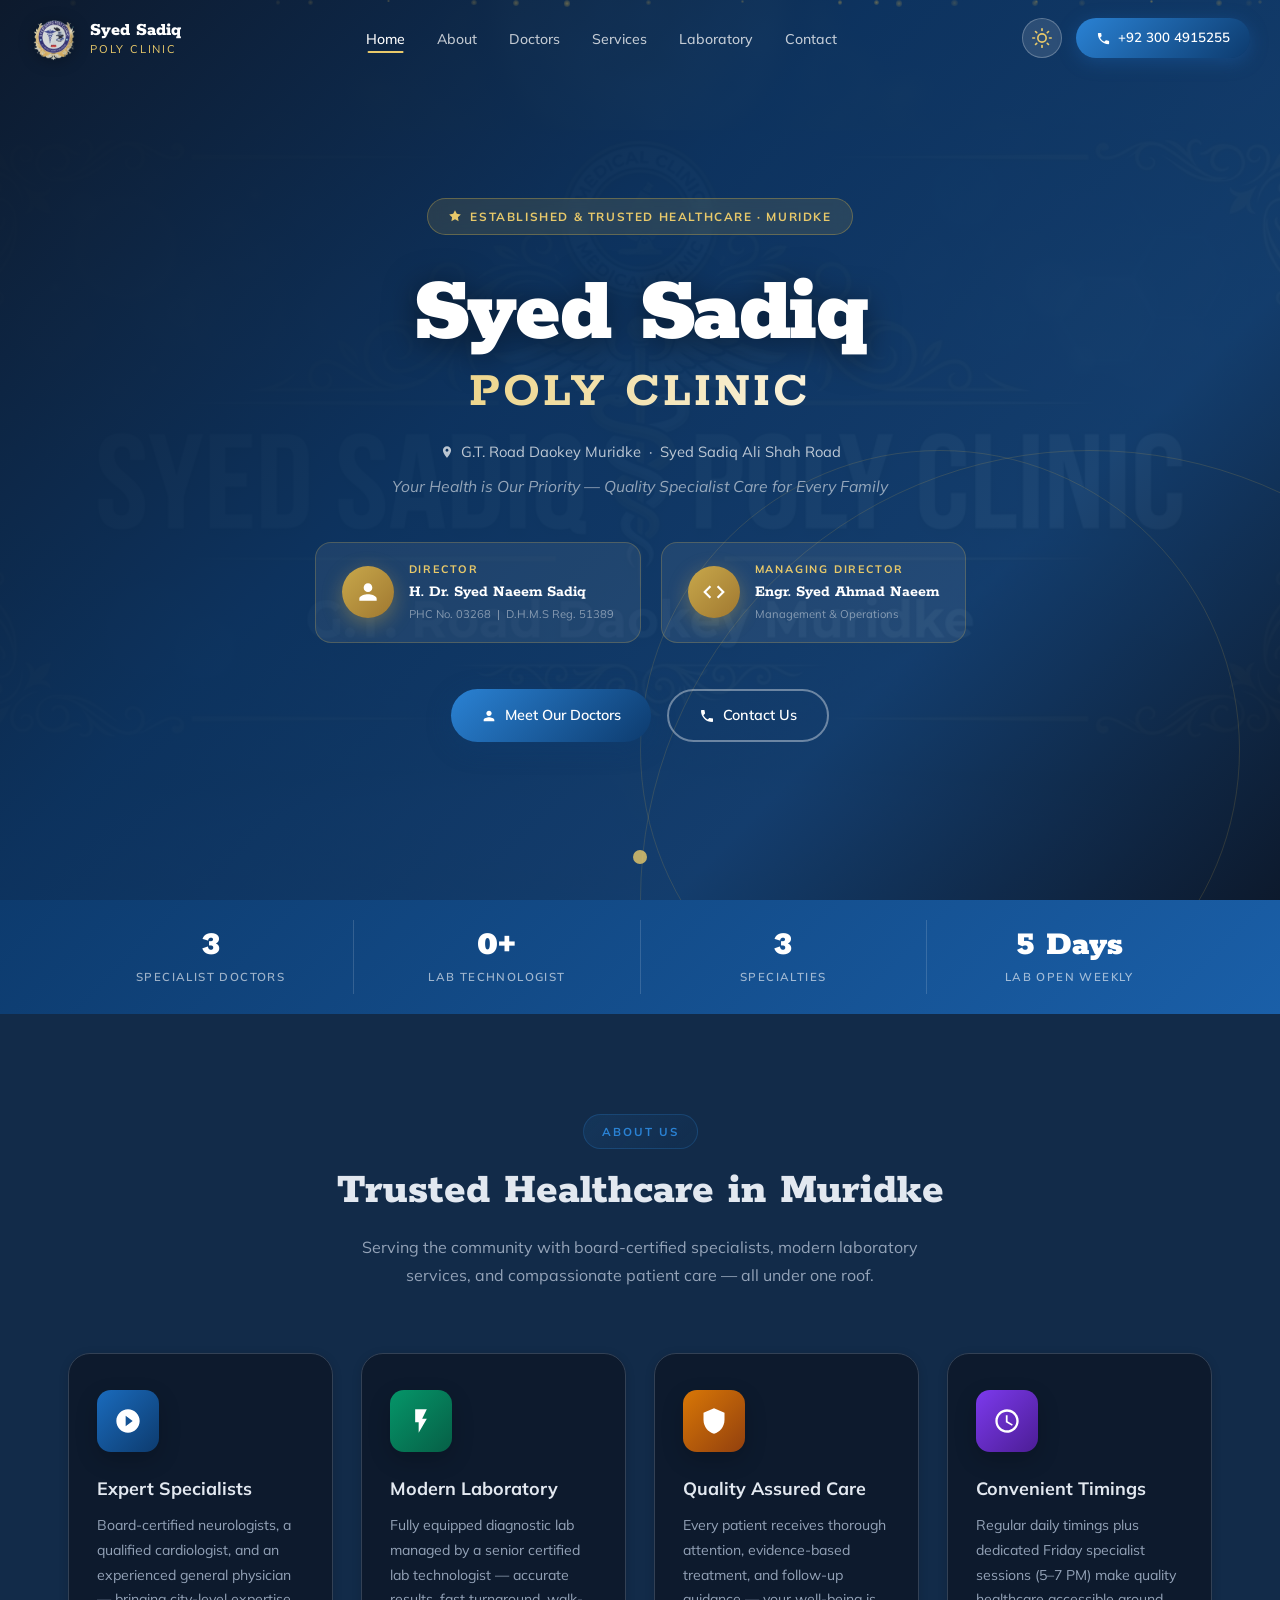
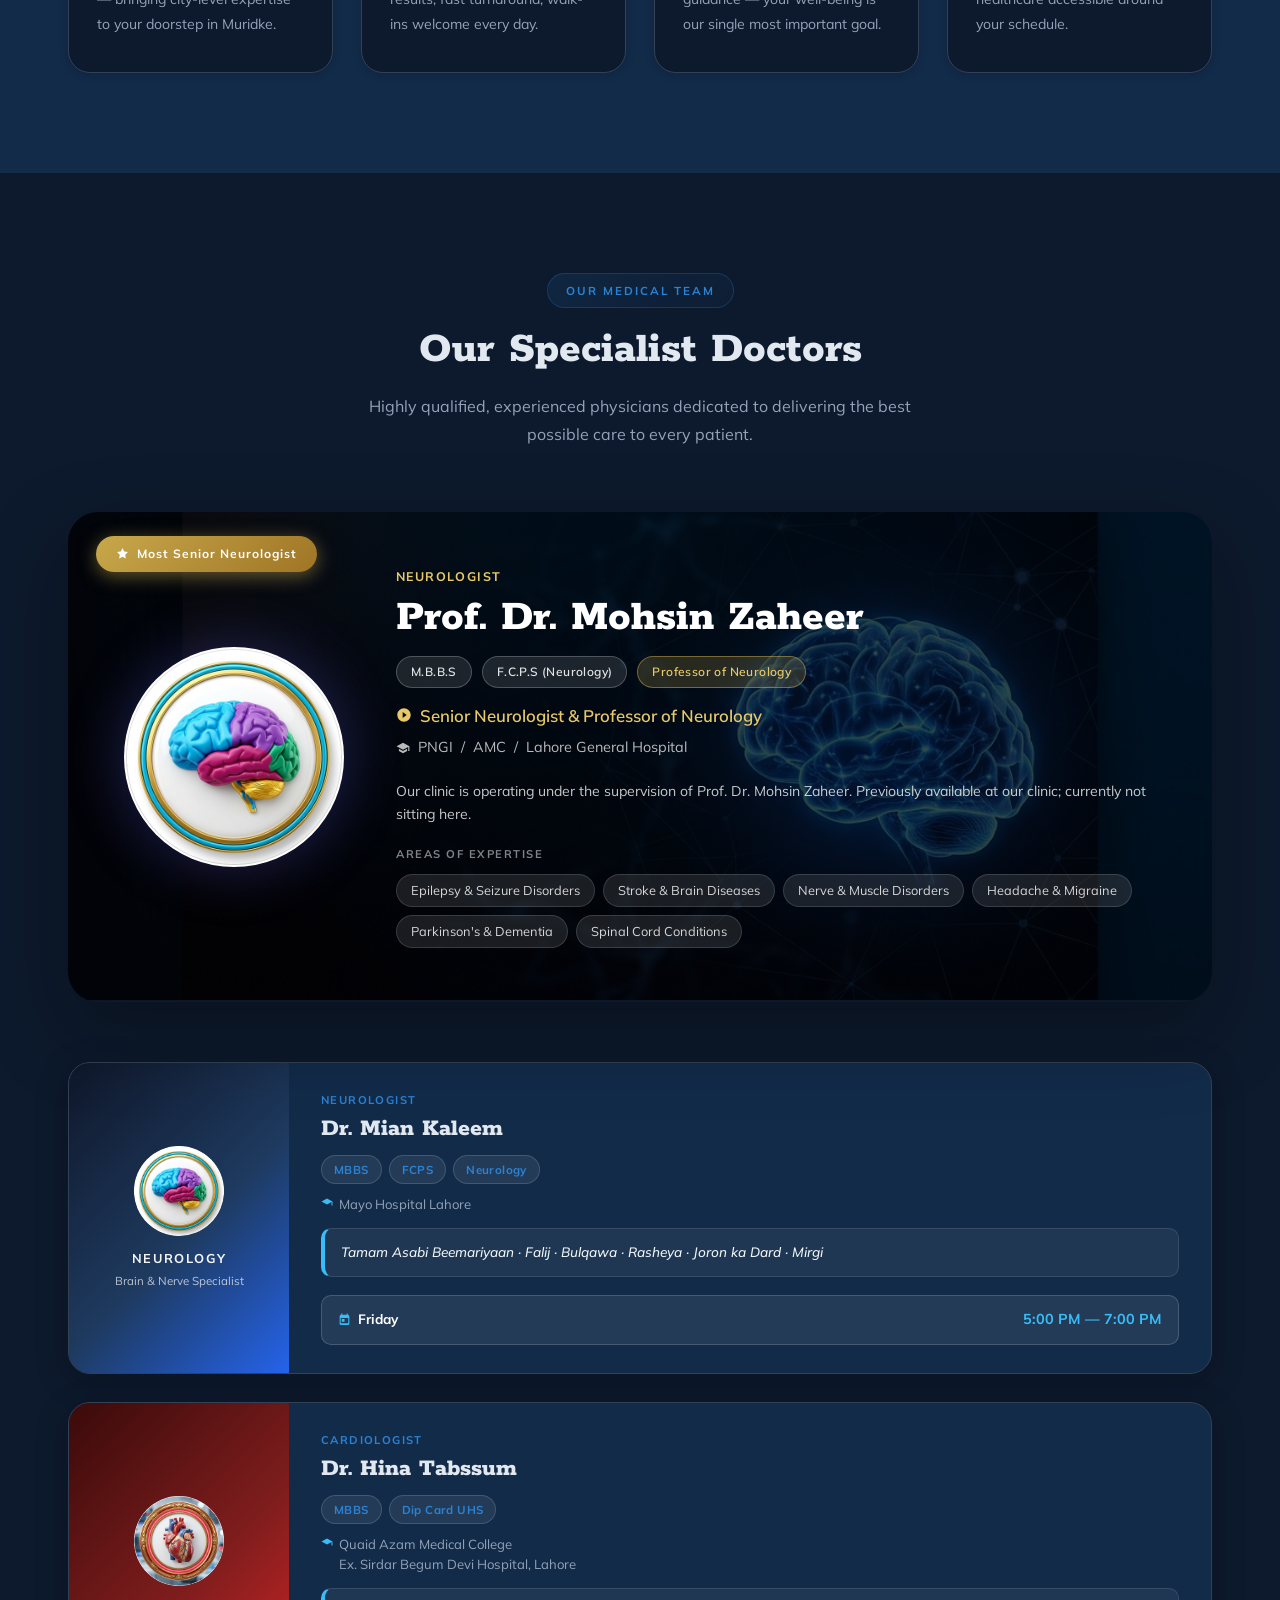
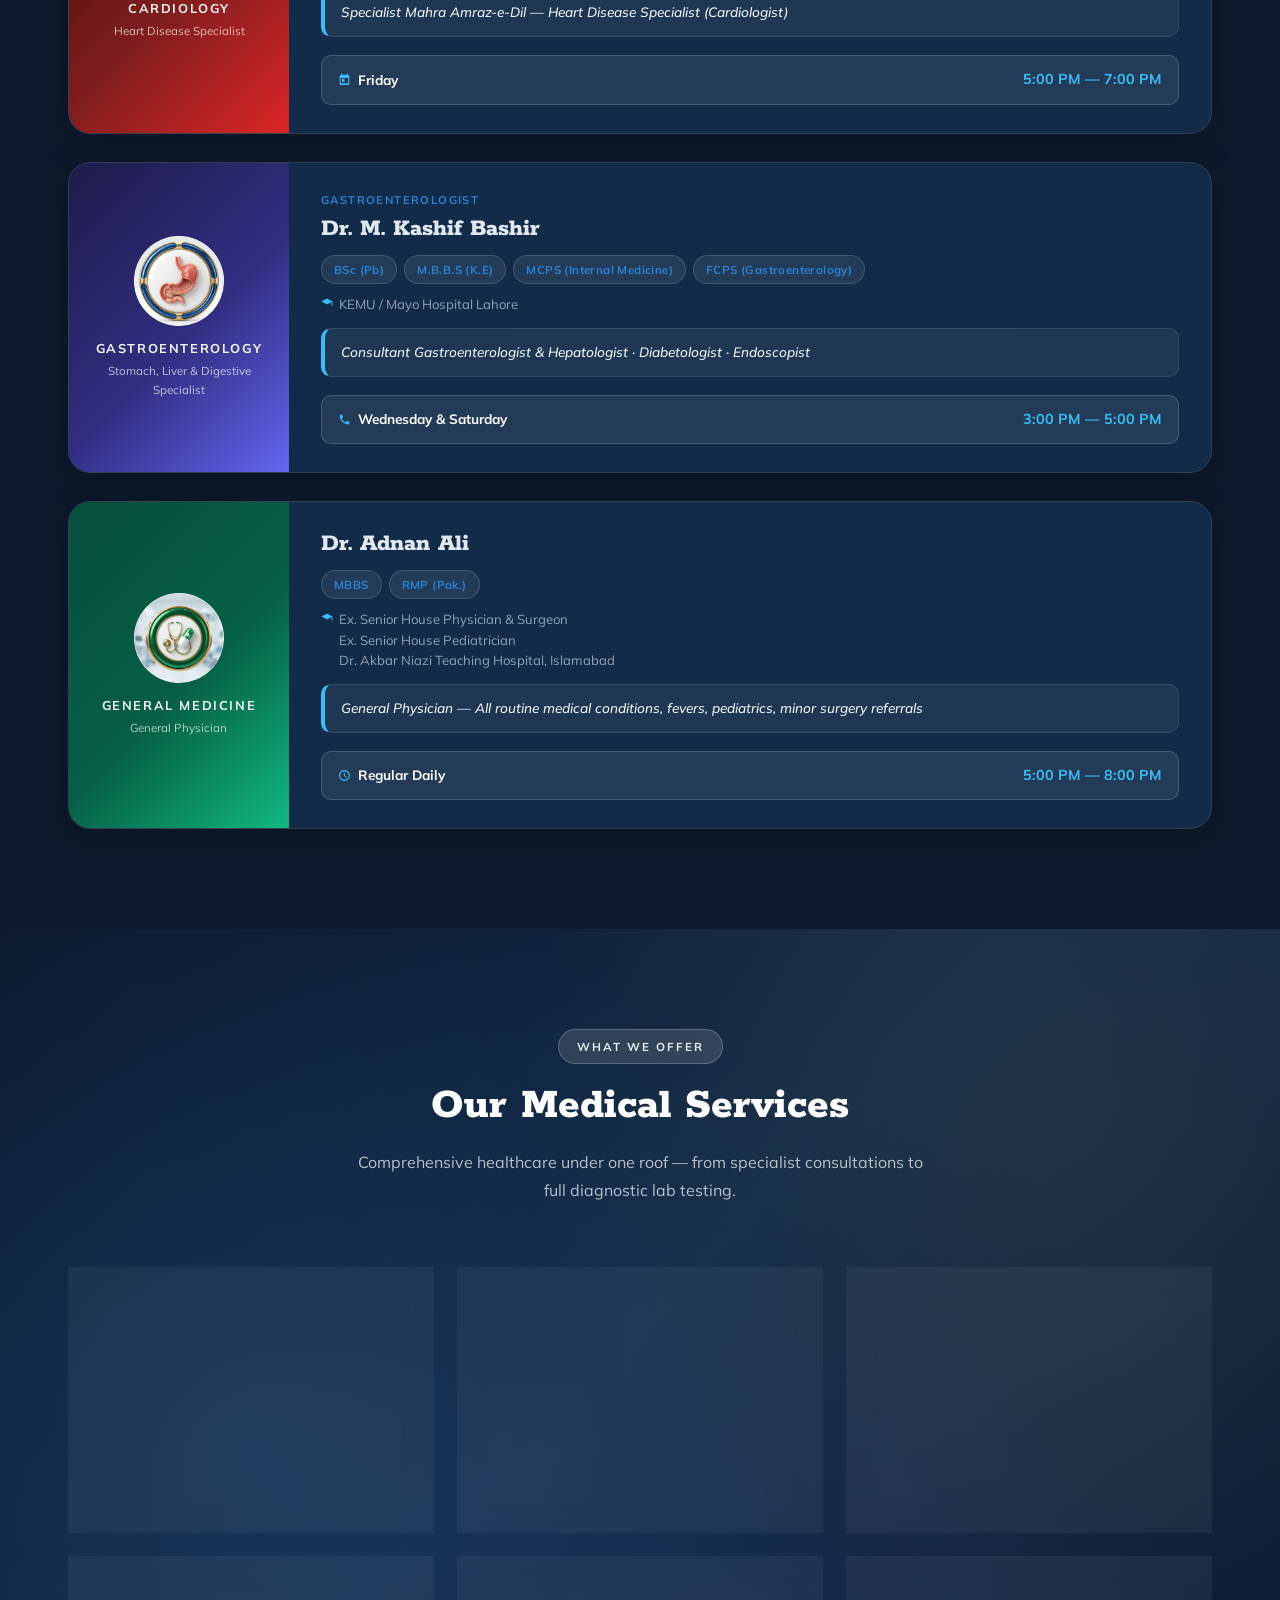
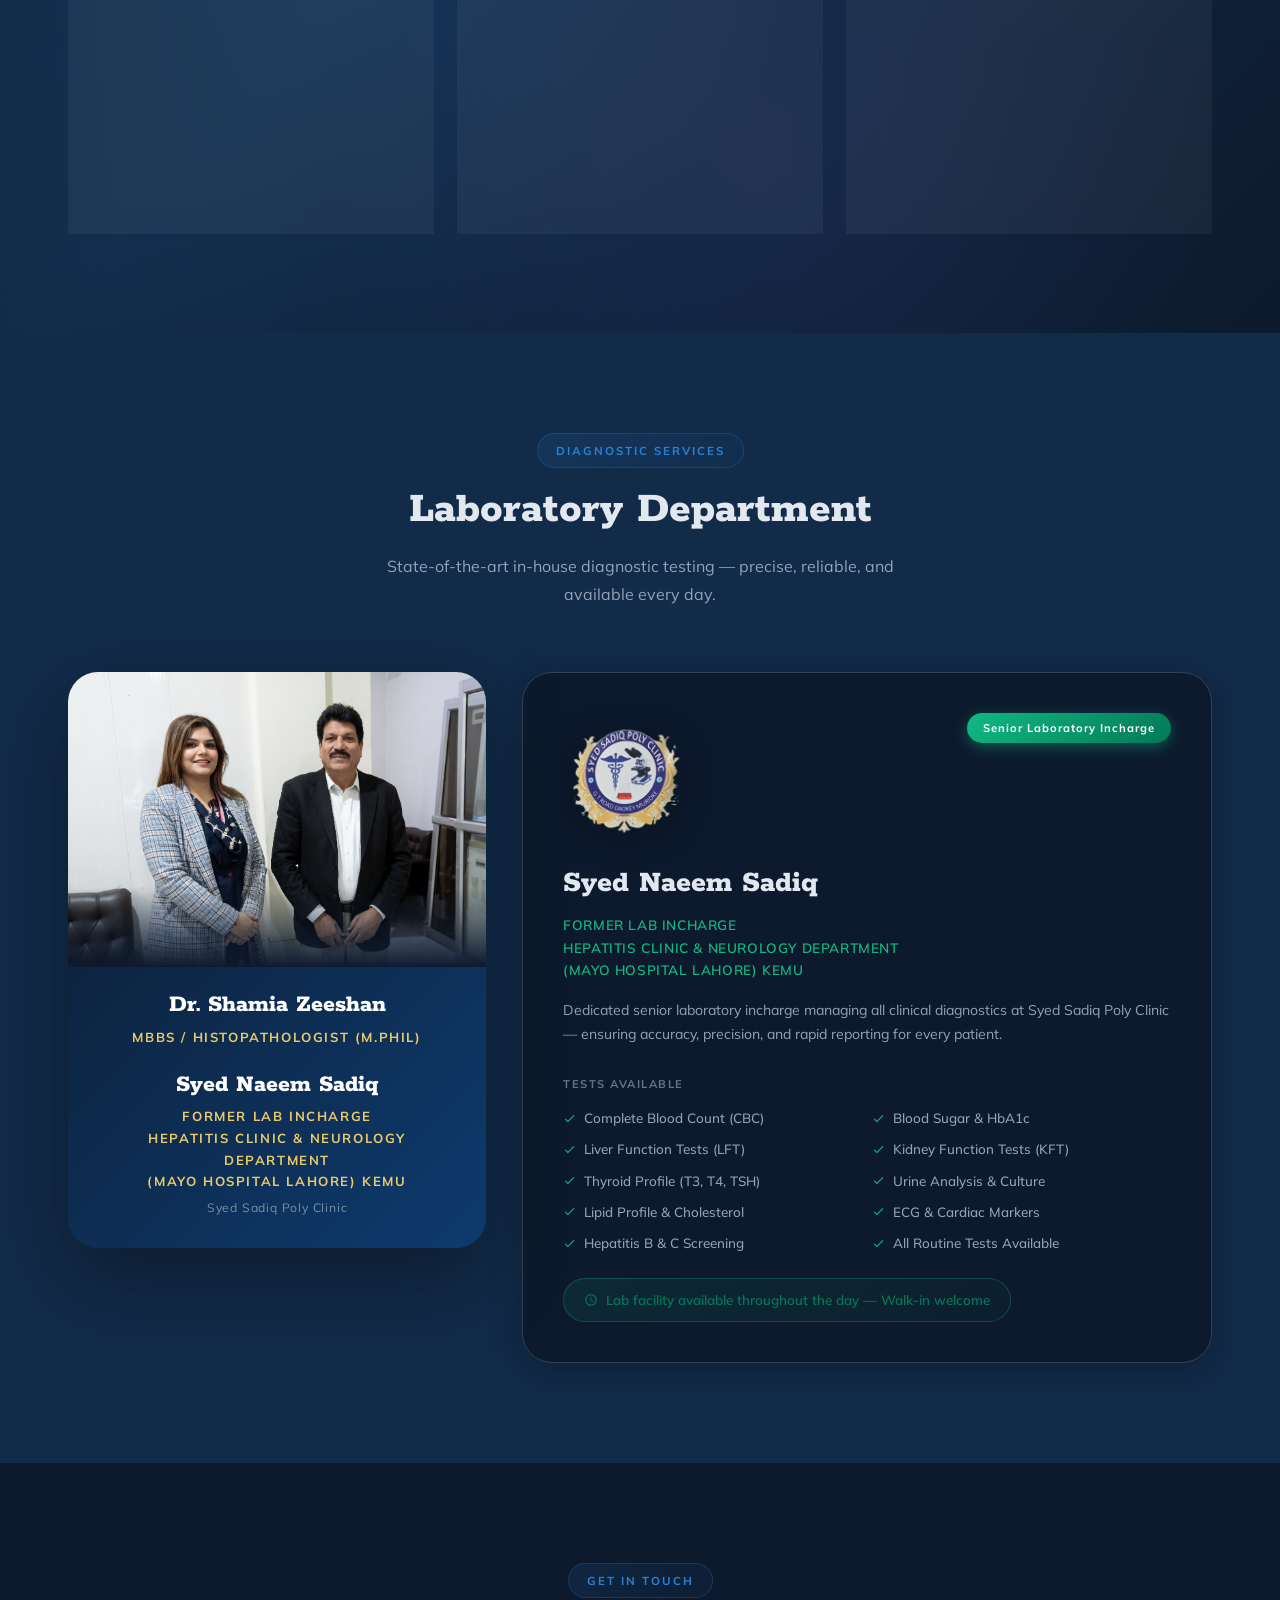
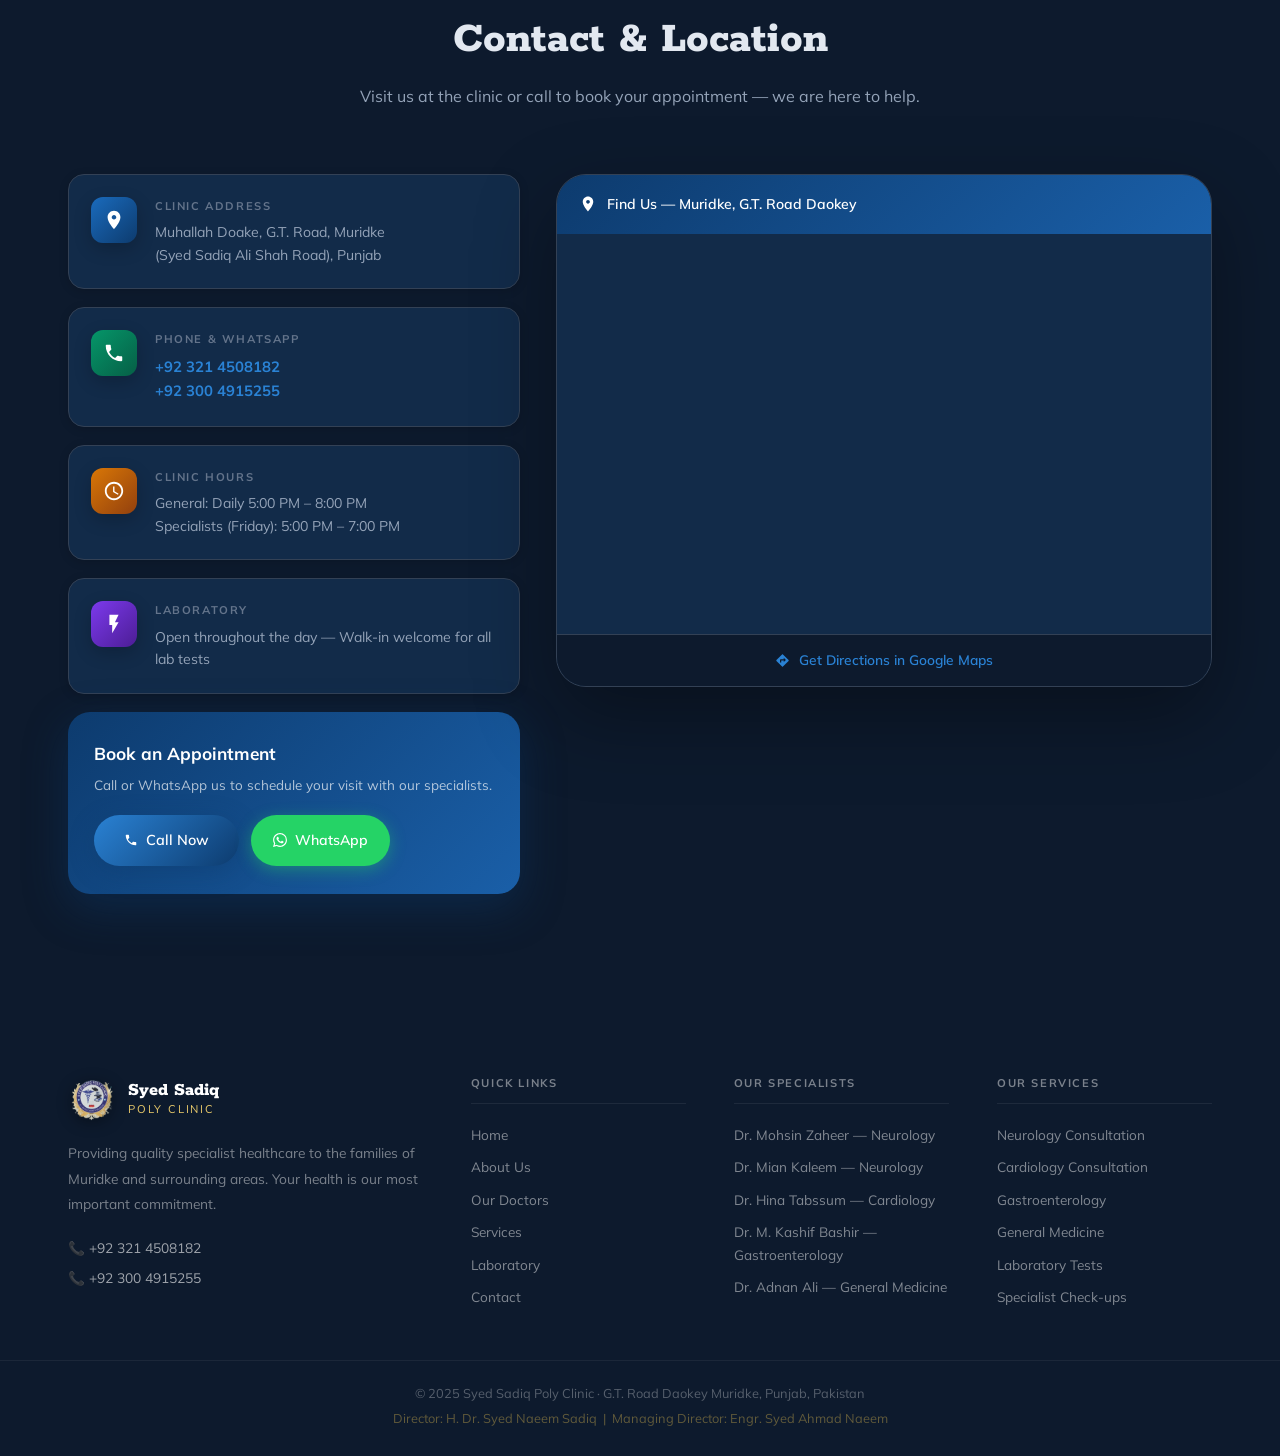
<file: index.html>
<!DOCTYPE html>
<html lang="en">
<head>
  <meta charset="UTF-8"/>
  <meta name="viewport" content="width=device-width, initial-scale=1.0"/>
  <title>Syed Sadiq Poly Clinic – Muridke | Neurology · Cardiology · Lab</title>
  <meta name="description" content="Syed Sadiq Poly Clinic – Professional specialist care in Muridke. Neurology, Cardiology, General Medicine and Laboratory services on G.T. Road Daokey."/>
  <meta name="keywords" content="Syed Sadiq Poly Clinic, Muridke clinic, neurologist Muridke, cardiologist Muridke, gastroenterologist Muridke, Dr Mohsin Zaheer, Dr Mian Kaleem, Dr Hina Tabssum, Dr Adnan Ali, Dr Kashif Bashir, lab Muridke"/>
  <meta property="og:title" content="Syed Sadiq Poly Clinic – Muridke"/>
  <meta property="og:description" content="Expert Neurologist, Cardiologist & General Physician. Laboratory services. G.T. Road Daokey Muridke."/>
  <meta property="og:type" content="website"/>
  <link rel="preconnect" href="https://fonts.googleapis.com"/>
  <link rel="preconnect" href="https://fonts.gstatic.com" crossorigin/>
  <link href="https://fonts.googleapis.com/css2?family=Mulish:wght@300;400;500;600;700;800;900&family=Rokkitt:wght@300;400;500;600;700;800;900&display=swap" rel="stylesheet"/>
  <script>
    (function() {
      const savedTheme = localStorage.getItem('theme');
      if (savedTheme) {
        document.documentElement.setAttribute('data-theme', savedTheme);
      }
    })();
  </script>
  <link rel="stylesheet" href="style.css"/>
</head>
<body>

<!-- ══════════════════════════════════════════
     NAVBAR
══════════════════════════════════════════ -->
<nav id="navbar" class="navbar">
  <div class="nav-container">

    <a href="#home" class="nav-logo" aria-label="Syed Sadiq Poly Clinic – Home">
      <div class="logo-icon">
        <img src="images/clinic_official_logo.png" alt="Syed Sadiq Poly Clinic Official Emblem" class="official-logo-img"/>
      </div>
      <div class="logo-text">
        <span class="logo-main">Syed Sadiq</span>
        <span class="logo-sub">Poly Clinic</span>
      </div>
    </a>

    <ul class="nav-links" id="navLinks" role="list">
      <li><a href="#home"     class="nav-link active">Home</a></li>
      <li><a href="#about"    class="nav-link">About</a></li>
      <li><a href="#doctors"  class="nav-link">Doctors</a></li>
      <li><a href="#services" class="nav-link">Services</a></li>
      <li><a href="#lab"      class="nav-link">Laboratory</a></li>
      <li><a href="#contact"  class="nav-link">Contact</a></li>
    </ul>

    <div class="nav-actions">
      <button class="theme-toggle" id="themeToggle" aria-label="Toggle Light / Dark Mode" title="Toggle Light / Dark Mode">
        <svg class="sun-icon" width="20" height="20" viewBox="0 0 24 24" fill="none" stroke="currentColor" stroke-width="2" stroke-linecap="round" stroke-linejoin="round" aria-hidden="true">
          <circle cx="12" cy="12" r="5"></circle>
          <line x1="12" y1="1" x2="12" y2="3"></line>
          <line x1="12" y1="21" x2="12" y2="23"></line>
          <line x1="4.22" y1="4.22" x2="5.64" y2="5.64"></line>
          <line x1="18.36" y1="18.36" x2="19.78" y2="19.78"></line>
          <line x1="1" y1="12" x2="3" y2="12"></line>
          <line x1="21" y1="12" x2="23" y2="12"></line>
          <line x1="4.22" y1="19.78" x2="5.64" y2="18.36"></line>
          <line x1="18.36" y1="5.64" x2="19.78" y2="4.22"></line>
        </svg>
        <svg class="moon-icon" width="20" height="20" viewBox="0 0 24 24" fill="none" stroke="currentColor" stroke-width="2" stroke-linecap="round" stroke-linejoin="round" aria-hidden="true">
          <path d="M21 12.79A9 9 0 1 1 11.21 3 7 7 0 0 0 21 12.79z"></path>
        </svg>
      </button>
      <a href="tel:+923004915255" class="nav-phone" id="navPhone" aria-label="Call clinic">
        <svg width="15" height="15" viewBox="0 0 24 24" fill="currentColor" aria-hidden="true"><path d="M6.62 10.79c1.44 2.83 3.76 5.14 6.59 6.59l2.2-2.2c.27-.27.67-.36 1.02-.24 1.12.37 2.33.57 3.57.57.55 0 1 .45 1 1V20c0 .55-.45 1-1 1-9.39 0-17-7.61-17-17 0-.55.45-1 1-1h3.5c.55 0 1 .45 1 1 0 1.25.2 2.45.57 3.57.11.35.03.74-.25 1.02l-2.2 2.2z"/></svg>
        +92 300 4915255
      </a>
      <button class="hamburger" id="hamburger" aria-label="Toggle menu" aria-expanded="false">
        <span></span><span></span><span></span>
      </button>
    </div>

  </div>
</nav>

<!-- ══════════════════════════════════════════
     HERO
══════════════════════════════════════════ -->
<section id="home" class="hero">

  <div class="hero-bg" aria-hidden="true">
    <img src="images/hero_banner.png" alt="" class="hero-bg-img" loading="eager"/>
    <div class="hero-overlay"></div>
  </div>
  <div class="hero-particles" id="particles" aria-hidden="true"></div>

  <!-- Decorative rings -->
  <div class="hero-ring hero-ring-1" aria-hidden="true"></div>
  <div class="hero-ring hero-ring-2" aria-hidden="true"></div>

  <div class="hero-content">

    <div class="hero-badge animate-fadeInDown">
      <svg width="14" height="14" viewBox="0 0 24 24" fill="currentColor" aria-hidden="true"><path d="M12 2L15.09 8.26L22 9.27L17 14.14L18.18 21.02L12 17.77L5.82 21.02L7 14.14L2 9.27L8.91 8.26L12 2Z"/></svg>
      Established & Trusted Healthcare · Muridke
    </div>

    <h1 class="hero-title animate-fadeInUp">
      <span class="hero-title-main">Syed Sadiq</span>
      <span class="hero-title-accent">Poly Clinic</span>
    </h1>

    <p class="hero-location animate-fadeInUp delay-1">
      <svg width="14" height="14" viewBox="0 0 24 24" fill="currentColor" aria-hidden="true"><path d="M12 2C8.13 2 5 5.13 5 9c0 5.25 7 13 7 13s7-7.75 7-13c0-3.87-3.13-7-7-7zm0 9.5c-1.38 0-2.5-1.12-2.5-2.5s1.12-2.5 2.5-2.5 2.5 1.12 2.5 2.5-1.12 2.5-2.5 2.5z"/></svg>
      G.T. Road Daokey Muridke &nbsp;·&nbsp; Syed Sadiq Ali Shah Road
    </p>

    <p class="hero-tagline animate-fadeInUp delay-2">
      Your Health is Our Priority — Quality Specialist Care for Every Family
    </p>

    <!-- Management Banner -->
    <div class="management-cards animate-fadeInUp delay-3">

      <div class="mgmt-card" id="directorCard">
        <div class="mgmt-icon">
          <svg width="26" height="26" viewBox="0 0 24 24" fill="white" aria-hidden="true"><path d="M12 12c2.21 0 4-1.79 4-4s-1.79-4-4-4-4 1.79-4 4 1.79 4 4 4zm0 2c-2.67 0-8 1.34-8 4v2h16v-2c0-2.66-5.33-4-8-4z"/></svg>
        </div>
        <div class="mgmt-info">
          <span class="mgmt-role">Director</span>
          <span class="mgmt-name">H. Dr. Syed Naeem Sadiq</span>
          <span class="mgmt-credentials">PHC No. 03268 &nbsp;|&nbsp; D.H.M.S Reg. 51389</span>
        </div>
      </div>

      <div class="mgmt-card" id="mdCard">
        <div class="mgmt-icon">
          <svg width="26" height="26" viewBox="0 0 24 24" fill="white" aria-hidden="true"><path d="M9.4 16.6L4.8 12l4.6-4.6L8 6l-6 6 6 6 1.4-1.4zm5.2 0l4.6-4.6-4.6-4.6L16 6l6 6-6 6-1.4-1.4z"/></svg>
        </div>
        <div class="mgmt-info">
          <span class="mgmt-role">Managing Director</span>
          <span class="mgmt-name">Engr. Syed Ahmad Naeem</span>
          <span class="mgmt-credentials">Management &amp; Operations</span>
        </div>
      </div>

    </div><!-- /management-cards -->

    <div class="hero-cta animate-fadeInUp delay-4">
      <a href="#doctors" class="btn-primary" id="heroViewDoctors">
        <svg width="16" height="16" viewBox="0 0 24 24" fill="currentColor" aria-hidden="true"><path d="M12 12c2.21 0 4-1.79 4-4s-1.79-4-4-4-4 1.79-4 4 1.79 4 4 4zm0 2c-2.67 0-8 1.34-8 4v2h16v-2c0-2.66-5.33-4-8-4z"/></svg>
        Meet Our Doctors
      </a>
      <a href="#contact" class="btn-outline" id="heroContact">
        <svg width="16" height="16" viewBox="0 0 24 24" fill="currentColor" aria-hidden="true"><path d="M6.62 10.79c1.44 2.83 3.76 5.14 6.59 6.59l2.2-2.2c.27-.27.67-.36 1.02-.24 1.12.37 2.33.57 3.57.57.55 0 1 .45 1 1V20c0 .55-.45 1-1 1-9.39 0-17-7.61-17-17 0-.55.45-1 1-1h3.5c.55 0 1 .45 1 1 0 1.25.2 2.45.57 3.57.11.35.03.74-.25 1.02l-2.2 2.2z"/></svg>
        Contact Us
      </a>
    </div>

  </div><!-- /hero-content -->

  <div class="hero-scroll-indicator" aria-hidden="true">
    <div class="scroll-dot"></div>
  </div>

</section>

<!-- ══════════════════════════════════════════
     STATS BAR
══════════════════════════════════════════ -->
<div class="stats-bar">
  <div class="stats-inner">
    <div class="stat-item">
      <span class="stat-number" data-count="5">0</span>
      <span class="stat-label">Specialist Doctors</span>
    </div>
    <div class="stat-divider" aria-hidden="true"></div>
    <div class="stat-item">
      <span class="stat-number" data-count="1" data-suffix="+">0+</span>
      <span class="stat-label">Lab Technologist</span>
    </div>
    <div class="stat-divider" aria-hidden="true"></div>
    <div class="stat-item">
      <span class="stat-number" data-count="4">0</span>
      <span class="stat-label">Specialties</span>
    </div>
    <div class="stat-divider" aria-hidden="true"></div>
    <div class="stat-item">
      <span class="stat-number" data-count="7" data-suffix=" Days">0 Days</span>
      <span class="stat-label">Lab Open Weekly</span>
    </div>
  </div>
</div>

<!-- ══════════════════════════════════════════
     ABOUT
══════════════════════════════════════════ -->
<section id="about" class="about-section">
  <div class="container">
    <div class="section-header">
      <span class="section-tag">About Us</span>
      <h2 class="section-title">Trusted Healthcare in Muridke</h2>
      <p class="section-subtitle">Serving the community with board-certified specialists, modern laboratory services, and compassionate patient care — all under one roof.</p>
    </div>
    <div class="about-grid">
      <div class="about-card" id="aboutCard1">
        <div class="about-icon" style="background:linear-gradient(135deg,#1a6bbd,#0d3b6e);">
          <svg width="28" height="28" viewBox="0 0 24 24" fill="white" aria-hidden="true"><path d="M12 2C6.48 2 2 6.48 2 12s4.48 10 10 10 10-4.48 10-10S17.52 2 12 2zm-2 14.5v-9l6 4.5-6 4.5z"/></svg>
        </div>
        <h3>Expert Specialists</h3>
        <p>Board-certified neurologists, a qualified cardiologist, and an experienced general physician — bringing city-level expertise to your doorstep in Muridke.</p>
      </div>
      <div class="about-card" id="aboutCard2">
        <div class="about-icon" style="background:linear-gradient(135deg,#059669,#065f46);">
          <svg width="28" height="28" viewBox="0 0 24 24" fill="white" aria-hidden="true"><path d="M7 2v11h3v9l7-12h-4l4-8H7z"/></svg>
        </div>
        <h3>Modern Laboratory</h3>
        <p>Fully equipped diagnostic lab managed by a senior certified lab technologist — accurate results, fast turnaround, walk-ins welcome every day.</p>
      </div>
      <div class="about-card" id="aboutCard3">
        <div class="about-icon" style="background:linear-gradient(135deg,#d97706,#92400e);">
          <svg width="28" height="28" viewBox="0 0 24 24" fill="white" aria-hidden="true"><path d="M12 1L3 5v6c0 5.55 3.84 10.74 9 12 5.16-1.26 9-6.45 9-12V5l-9-4z"/></svg>
        </div>
        <h3>Quality Assured Care</h3>
        <p>Every patient receives thorough attention, evidence-based treatment, and follow-up guidance — your well-being is our single most important goal.</p>
      </div>
      <div class="about-card" id="aboutCard4">
        <div class="about-icon" style="background:linear-gradient(135deg,#7c3aed,#4c1d95);">
          <svg width="28" height="28" viewBox="0 0 24 24" fill="white" aria-hidden="true"><path d="M11.99 2C6.47 2 2 6.48 2 12s4.47 10 9.99 10C17.52 22 22 17.52 22 12S17.52 2 11.99 2zM12 20c-4.42 0-8-3.58-8-8s3.58-8 8-8 8 3.58 8 8-3.58 8-8 8zm.5-13H11v6l5.25 3.15.75-1.23-4.5-2.67V7z"/></svg>
        </div>
        <h3>Convenient Timings</h3>
        <p>Regular daily timings plus dedicated Friday specialist sessions (5–7 PM) make quality healthcare accessible around your schedule.</p>
      </div>
    </div>
  </div>
</section>

<!-- ══════════════════════════════════════════
     DOCTORS
══════════════════════════════════════════ -->
<section id="doctors" class="doctors-section">
  <div class="container">

    <div class="section-header">
      <span class="section-tag">Our Medical Team</span>
      <h2 class="section-title">Our Specialist Doctors</h2>
      <p class="section-subtitle">Highly qualified, experienced physicians dedicated to delivering the best possible care to every patient.</p>
    </div>

    <!-- ══ FEATURED: Dr. Mohsin Zaheer ══ -->
    <div class="featured-doctor" id="drMohsinCard">
      <div class="featured-doctor-bg" style="background-image:url('images/neurology_bg.png');"></div>

      <div class="featured-badge">
        <svg width="13" height="13" viewBox="0 0 24 24" fill="currentColor" aria-hidden="true"><path d="M12 2L15.09 8.26L22 9.27L17 14.14L18.18 21.02L12 17.77L5.82 21.02L7 14.14L2 9.27L8.91 8.26L12 2Z"/></svg>
        Most Senior Neurologist
      </div>

      <div class="featured-doctor-content">

        <!-- Brain visual -->
        <div class="featured-doctor-visual" aria-label="Neurology Brain Logo">
          <div class="featured-flex-frame">
            <img src="images/brain_neurology_logo.png" alt="Neurology Brain Anatomical Emblem" class="featured-brain-img"/>
          </div>
        </div>

        <!-- Info -->
        <div class="featured-doctor-info">
          <p class="featured-doctor-role">Neurologist</p>
          <h3 class="featured-doctor-name">Prof. Dr. Mohsin Zaheer</h3>
          <div class="featured-credentials">
            <span class="credential-badge">M.B.B.S</span>
            <span class="credential-badge">F.C.P.S (Neurology)</span>
            <span class="credential-badge gold-badge">Professor of Neurology</span>
          </div>
          <p class="featured-specialty">
            <svg width="16" height="16" viewBox="0 0 24 24" fill="currentColor" aria-hidden="true"><path d="M12 2C6.48 2 2 6.48 2 12s4.48 10 10 10 10-4.48 10-10S17.52 2 12 2zm-2 14.5v-9l6 4.5-6 4.5z"/></svg>
            Senior Neurologist &amp; Professor of Neurology
          </p>
          <p class="featured-institution">
            <svg width="14" height="14" viewBox="0 0 24 24" fill="currentColor" aria-hidden="true"><path d="M12 3L1 9l11 6 9-4.91V17h2V9L12 3zM5 13.18v4L12 21l7-3.82v-4L12 17l-7-3.82z"/></svg>
            PNGI &nbsp;/&nbsp; AMC &nbsp;/&nbsp; Lahore General Hospital
          </p>
          <p class="featured-supervision">Our clinic is operating under the supervision of Prof. Dr. Mohsin Zaheer. Previously available at our clinic; currently not sitting here.</p>
          <div class="featured-specialties-list">
            <h4>Areas of Expertise</h4>
            <ul>
              <li>Epilepsy &amp; Seizure Disorders</li>
              <li>Stroke &amp; Brain Diseases</li>
              <li>Nerve &amp; Muscle Disorders</li>
              <li>Headache &amp; Migraine</li>
              <li>Parkinson's &amp; Dementia</li>
              <li>Spinal Cord Conditions</li>
            </ul>
          </div>
        </div>

      </div><!-- /featured-doctor-content -->
    </div><!-- /featured-doctor -->

    <!-- ══ DOCTORS GRID ══ -->
    <div class="doctors-grid">

      <!-- Dr. Mian Kaleem -->
      <article class="doctor-card" id="drKaleemCard">
        <div class="doctor-card-header neuro-header">
          <div class="doctor-specialty-icon" aria-label="Neurology Brain Logo">
            <img src="images/brain_neurology_logo.png" alt="Neurology Brain Emblem" class="card-brain-logo-img"/>
          </div>
          <div>
            <span class="specialty-label">Neurology</span>
            <span class="specialty-sublabel">Brain &amp; Nerve Specialist</span>
          </div>
        </div>
        <div class="doctor-card-body">
          <p class="doctor-role">Neurologist</p>
          <h3 class="doctor-name">Dr. Mian Kaleem</h3>
          <div class="doctor-credentials">
            <span>MBBS</span><span>FCPS</span><span>Neurology</span>
          </div>
          <p class="doctor-institution">
            <svg width="12" height="12" viewBox="0 0 24 24" fill="currentColor" aria-hidden="true"><path d="M12 3L1 9l11 6 9-4.91V17h2V9L12 3z"/></svg>
            Mayo Hospital Lahore
          </p>
          <div class="doctor-expertise">
            <p>Tamam Asabi Beemariyaan · Falij · Bulqawa · Rasheya · Joron ka Dard · Mirgi</p>
          </div>
          <div class="doctor-timing" id="drKaleemTiming">
            <div class="timing-day">
              <svg width="13" height="13" viewBox="0 0 24 24" fill="currentColor" aria-hidden="true"><path d="M19 3h-1V1h-2v2H8V1H6v2H5C3.89 4 3.01 4.9 3.01 6L3 20c0 1.1.89 2 2 2h14c1.1 0 2-.9 2-2V6c0-1.1-.9-2-2-2zm0 16H5V9h14v10zM7 11h5v5H7z"/></svg>
              <strong>Friday</strong>
            </div>
            <div class="timing-hours">5:00 PM — 7:00 PM</div>
          </div>
        </div>
      </article>

      <!-- Dr. Hina Tabssum -->
      <article class="doctor-card" id="drHinaCard">
        <div class="doctor-card-header cardio-header">
          <div class="doctor-specialty-icon" aria-label="Cardiology Human Heart Emblem">
            <img src="images/cardiology_heart_logo.png" alt="Cardiology Human Heart Emblem" class="card-brain-logo-img"/>
          </div>
          <div>
            <span class="specialty-label">Cardiology</span>
            <span class="specialty-sublabel">Heart Disease Specialist</span>
          </div>
        </div>
        <div class="doctor-card-body">
          <p class="doctor-role">Cardiologist</p>
          <h3 class="doctor-name">Dr. Hina Tabssum</h3>
          <div class="doctor-credentials">
            <span>MBBS</span><span>Dip Card UHS</span>
          </div>
          <p class="doctor-institution">
            <svg width="12" height="12" viewBox="0 0 24 24" fill="currentColor" aria-hidden="true"><path d="M12 3L1 9l11 6 9-4.91V17h2V9L12 3z"/></svg>
            Quaid Azam Medical College<br/>Ex. Sirdar Begum Devi Hospital, Lahore
          </p>
          <div class="doctor-expertise">
            <p>Specialist Mahra Amraz-e-Dil — Heart Disease Specialist (Cardiologist)</p>
          </div>
          <div class="doctor-timing" id="drHinaTiming">
            <div class="timing-day">
              <svg width="13" height="13" viewBox="0 0 24 24" fill="currentColor" aria-hidden="true"><path d="M19 3h-1V1h-2v2H8V1H6v2H5C3.89 4 3.01 4.9 3.01 6L3 20c0 1.1.89 2 2 2h14c1.1 0 2-.9 2-2V6c0-1.1-.9-2-2-2zm0 16H5V9h14v10zM7 11h5v5H7z"/></svg>
              <strong>Friday</strong>
            </div>
            <div class="timing-hours">5:00 PM — 7:00 PM</div>
          </div>
        </div>
      </article>

      <!-- Dr. M. Kashif Bashir -->
      <article class="doctor-card" id="drKashifCard">
        <div class="doctor-card-header gastro-header">
          <div class="doctor-specialty-icon" aria-label="Gastroenterology Stomach Emblem">
            <img src="images/gastro_stomach_logo.png" alt="Gastroenterology Stomach Emblem" class="card-brain-logo-img"/>
          </div>
          <div>
            <span class="specialty-label">Gastroenterology</span>
            <span class="specialty-sublabel">Stomach, Liver &amp; Digestive Specialist</span>
          </div>
        </div>
        <div class="doctor-card-body">
          <p class="doctor-role">Gastroenterologist</p>
          <h3 class="doctor-name">Dr. M. Kashif Bashir</h3>
          <div class="doctor-credentials">
            <span>BSc (Pb)</span><span>M.B.B.S (K.E)</span><span>MCPS (Internal Medicine)</span><span>FCPS (Gastroenterology)</span>
          </div>
          <p class="doctor-institution">
            <svg width="12" height="12" viewBox="0 0 24 24" fill="currentColor" aria-hidden="true"><path d="M12 3L1 9l11 6 9-4.91V17h2V9L12 3z"/></svg>
            KEMU / Mayo Hospital Lahore
          </p>
          <div class="doctor-expertise">
            <p>Consultant Gastroenterologist &amp; Hepatologist · Diabetologist · Endoscopist</p>
          </div>
          <div class="doctor-timing" id="drKashifTiming">
            <div class="timing-day">
              <svg width="13" height="13" viewBox="0 0 24 24" fill="currentColor" aria-hidden="true"><path d="M6.62 10.79c1.44 2.83 3.76 5.14 6.59 6.59l2.2-2.2c.27-.27.67-.36 1.02-.24 1.12.37 2.33.57 3.57.57.55 0 1 .45 1 1V20c0 .55-.45 1-1 1-9.39 0-17-7.61-17-17 0-.55.45-1 1-1h3.5c.55 0 1 .45 1 1 0 1.25.2 2.45.57 3.57.11.35.03.74-.25 1.02l-2.2 2.2z"/></svg>
              <strong>Wednesday &amp; Saturday</strong>
            </div>
            <div class="timing-hours">3:00 PM — 5:00 PM</div>
          </div>
        </div>
      </article>

      <!-- Dr. Adnan Ali -->
      <article class="doctor-card" id="drAdnanCard">
        <div class="doctor-card-header general-header">
          <div class="doctor-specialty-icon" aria-label="General Medicine Stethoscope Emblem">
            <img src="images/general_medicine_logo.png" alt="General Medicine Stethoscope Emblem" class="card-brain-logo-img"/>
          </div>
          <div>
            <span class="specialty-label">General Medicine</span>
            <span class="specialty-sublabel">General Physician</span>
          </div>
        </div>
        <div class="doctor-card-body">
          <h3 class="doctor-name">Dr. Adnan Ali</h3>
          <div class="doctor-credentials">
            <span>MBBS</span><span>RMP (Pak.)</span>
          </div>
          <p class="doctor-institution">
            <svg width="12" height="12" viewBox="0 0 24 24" fill="currentColor" aria-hidden="true"><path d="M12 3L1 9l11 6 9-4.91V17h2V9L12 3z"/></svg>
            Ex. Senior House Physician &amp; Surgeon<br/>
            Ex. Senior House Pediatrician<br/>
            Dr. Akbar Niazi Teaching Hospital, Islamabad
          </p>
          <div class="doctor-expertise">
            <p>General Physician — All routine medical conditions, fevers, pediatrics, minor surgery referrals</p>
          </div>
          <div class="doctor-timing" id="drAdnanTiming">
            <div class="timing-day">
              <svg width="13" height="13" viewBox="0 0 24 24" fill="currentColor" aria-hidden="true"><path d="M11.99 2C6.47 2 2 6.48 2 12s4.47 10 9.99 10C17.52 22 22 17.52 22 12S17.52 2 11.99 2zM12 20c-4.42 0-8-3.58-8-8s3.58-8 8-8 8 3.58 8 8-3.58 8-8 8zm.5-13H11v6l5.25 3.15.75-1.23-4.5-2.67V7z"/></svg>
              <strong>Regular Daily</strong>
            </div>
            <div class="timing-hours">5:00 PM — 8:00 PM</div>
          </div>
        </div>
      </article>

    </div><!-- /doctors-grid -->
  </div><!-- /container -->
</section>

<!-- ══════════════════════════════════════════
     SERVICES
══════════════════════════════════════════ -->
<section id="services" class="services-section">
  <div class="services-bg" aria-hidden="true"></div>
  <div class="container">
    <div class="section-header">
      <span class="section-tag light">What We Offer</span>
      <h2 class="section-title light">Our Medical Services</h2>
      <p class="section-subtitle light">Comprehensive healthcare under one roof — from specialist consultations to full diagnostic lab testing.</p>
    </div>
    <div class="services-grid">
      <div class="service-item" id="svc1">
        <div class="service-icon" aria-label="Neurology Brain Logo">
          <img src="images/brain_neurology_logo.png" alt="Neurology Brain Logo" class="service-brain-img"/>
        </div>
        <h4>Neurology</h4>
        <p>Expert diagnosis &amp; treatment of epilepsy, stroke, nerve diseases, migraines, and all neurological conditions.</p>
      </div>
      <div class="service-item" id="svc2">
        <div class="service-icon" aria-label="Cardiology Human Heart Emblem">
          <img src="images/cardiology_heart_logo.png" alt="Cardiology Human Heart Emblem" class="service-brain-img"/>
        </div>
        <h4>Cardiology</h4>
        <p>Comprehensive cardiac care, ECG, heart disease management by a qualified cardiologist.</p>
      </div>
      <div class="service-item" id="svc3">
        <div class="service-icon" aria-label="General Medicine Stethoscope Emblem">
          <img src="images/general_medicine_logo.png" alt="General Medicine Stethoscope Emblem" class="service-brain-img"/>
        </div>
        <h4>General Medicine</h4>
        <p>Primary care, fever, pediatrics, preventive medicine, and treatment of all common illnesses.</p>
      </div>
      <div class="service-item" id="svc4">
        <div class="service-icon" aria-hidden="true">🔬</div>
        <h4>Laboratory Tests</h4>
        <p>Full in-house diagnostic lab — CBC, sugar, liver, kidney, thyroid, urine, and all routine tests.</p>
      </div>
      <div class="service-item" id="svc5">
        <div class="service-icon" aria-hidden="true">💊</div>
        <h4>Specialist Prescriptions</h4>
        <p>Evidence-based prescriptions and medication management from board-certified specialists.</p>
      </div>
      <div class="service-item" id="svc6">
        <div class="service-icon" aria-hidden="true">🩺</div>
        <h4>Health Check-ups</h4>
        <p>Thorough medical check-ups, follow-up care, and professional consultations at affordable rates.</p>
      </div>
    </div>
  </div>
</section>

<!-- ══════════════════════════════════════════
     LABORATORY
══════════════════════════════════════════ -->
<section id="lab" class="lab-section">
  <div class="container">

    <div class="section-header">
      <span class="section-tag">Diagnostic Services</span>
      <h2 class="section-title">Laboratory Department</h2>
      <p class="section-subtitle">State-of-the-art in-house diagnostic testing — precise, reliable, and available every day.</p>
    </div>

    <div class="lab-content">

      <!-- Panel left — Photo -->
      <div class="lab-info-panel" id="labPanel">
        <div class="lab-photo-wrapper">
          <img src="images/Lab%20Incharge.jpg" alt="Syed Naeem Sadiq — Senior Laboratory Incharge" class="lab-photo" loading="lazy"/>
        </div>
        <div class="lab-photo-caption">
          <h3 class="lab-photo-name">Dr. Shamia Zeeshan</h3>
          <p class="lab-photo-role">MBBS / Histopathologist (M.Phil)</p>
          <h3 class="lab-photo-name lab-photo-name-secondary">Syed Naeem Sadiq</h3>
          <p class="lab-photo-role">Former Lab Incharge<br/>Hepatitis Clinic &amp; Neurology Department<br/>(Mayo Hospital Lahore) KEMU</p>
          <p class="lab-photo-clinic">Syed Sadiq Poly Clinic</p>
        </div>
      </div>

      <!-- Technologist card -->
      <div class="lab-technologist-card" id="labTechCard">
        <div class="lab-tech-header">
          <div class="lab-tech-icon" aria-label="Official Laboratory Emblem">
            <img src="images/clinic_official_logo.png" alt="Syed Sadiq Poly Clinic Official Laboratory Logo" class="lab-official-logo-img"/>
          </div>
          <span class="lab-tech-badge">Senior Laboratory Incharge</span>
        </div>

        <h3 class="lab-tech-name">Syed Naeem Sadiq</h3>
        <p class="lab-tech-designation">Former Lab Incharge<br/>Hepatitis Clinic &amp; Neurology Department<br/>(Mayo Hospital Lahore) KEMU</p>
        <p class="lab-tech-description">Dedicated senior laboratory incharge managing all clinical diagnostics at Syed Sadiq Poly Clinic — ensuring accuracy, precision, and rapid reporting for every patient.</p>

        <div class="lab-services-list">
          <h4>Tests Available</h4>
          <ul class="lab-tests">
            <li><svg width="13" height="13" viewBox="0 0 24 24" fill="currentColor" aria-hidden="true"><path d="M9 16.17L4.83 12l-1.42 1.41L9 19 21 7l-1.41-1.41z"/></svg>Complete Blood Count (CBC)</li>
            <li><svg width="13" height="13" viewBox="0 0 24 24" fill="currentColor" aria-hidden="true"><path d="M9 16.17L4.83 12l-1.42 1.41L9 19 21 7l-1.41-1.41z"/></svg>Blood Sugar &amp; HbA1c</li>
            <li><svg width="13" height="13" viewBox="0 0 24 24" fill="currentColor" aria-hidden="true"><path d="M9 16.17L4.83 12l-1.42 1.41L9 19 21 7l-1.41-1.41z"/></svg>Liver Function Tests (LFT)</li>
            <li><svg width="13" height="13" viewBox="0 0 24 24" fill="currentColor" aria-hidden="true"><path d="M9 16.17L4.83 12l-1.42 1.41L9 19 21 7l-1.41-1.41z"/></svg>Kidney Function Tests (KFT)</li>
            <li><svg width="13" height="13" viewBox="0 0 24 24" fill="currentColor" aria-hidden="true"><path d="M9 16.17L4.83 12l-1.42 1.41L9 19 21 7l-1.41-1.41z"/></svg>Thyroid Profile (T3, T4, TSH)</li>
            <li><svg width="13" height="13" viewBox="0 0 24 24" fill="currentColor" aria-hidden="true"><path d="M9 16.17L4.83 12l-1.42 1.41L9 19 21 7l-1.41-1.41z"/></svg>Urine Analysis &amp; Culture</li>
            <li><svg width="13" height="13" viewBox="0 0 24 24" fill="currentColor" aria-hidden="true"><path d="M9 16.17L4.83 12l-1.42 1.41L9 19 21 7l-1.41-1.41z"/></svg>Lipid Profile &amp; Cholesterol</li>
            <li><svg width="13" height="13" viewBox="0 0 24 24" fill="currentColor" aria-hidden="true"><path d="M9 16.17L4.83 12l-1.42 1.41L9 19 21 7l-1.41-1.41z"/></svg>ECG &amp; Cardiac Markers</li>
            <li><svg width="13" height="13" viewBox="0 0 24 24" fill="currentColor" aria-hidden="true"><path d="M9 16.17L4.83 12l-1.42 1.41L9 19 21 7l-1.41-1.41z"/></svg>Hepatitis B &amp; C Screening</li>
            <li><svg width="13" height="13" viewBox="0 0 24 24" fill="currentColor" aria-hidden="true"><path d="M9 16.17L4.83 12l-1.42 1.41L9 19 21 7l-1.41-1.41z"/></svg>All Routine Tests Available</li>
          </ul>
        </div>

        <div class="lab-availability">
          <svg width="14" height="14" viewBox="0 0 24 24" fill="currentColor" aria-hidden="true"><path d="M11.99 2C6.47 2 2 6.48 2 12s4.47 10 9.99 10C17.52 22 22 17.52 22 12S17.52 2 11.99 2zM12 20c-4.42 0-8-3.58-8-8s3.58-8 8-8 8 3.58 8 8-3.58 8-8 8zm.5-13H11v6l5.25 3.15.75-1.23-4.5-2.67V7z"/></svg>
          Lab facility available throughout the day — Walk-in welcome
        </div>
      </div><!-- /lab-technologist-card -->

    </div><!-- /lab-content -->
  </div>
</section>

<!-- ══════════════════════════════════════════
     CONTACT
══════════════════════════════════════════ -->
<section id="contact" class="contact-section">
  <div class="container">

    <div class="section-header">
      <span class="section-tag">Get In Touch</span>
      <h2 class="section-title">Contact &amp; Location</h2>
      <p class="section-subtitle">Visit us at the clinic or call to book your appointment — we are here to help.</p>
    </div>

    <div class="contact-grid">

      <!-- Info column -->
      <div class="contact-info-panel">

        <div class="contact-card" id="contactAddress">
          <div class="contact-card-icon" style="background:linear-gradient(135deg,#1a6bbd,#0d3b6e);">
            <svg width="22" height="22" viewBox="0 0 24 24" fill="white" aria-hidden="true"><path d="M12 2C8.13 2 5 5.13 5 9c0 5.25 7 13 7 13s7-7.75 7-13c0-3.87-3.13-7-7-7zm0 9.5c-1.38 0-2.5-1.12-2.5-2.5s1.12-2.5 2.5-2.5 2.5 1.12 2.5 2.5-1.12 2.5-2.5 2.5z"/></svg>
          </div>
          <div class="contact-card-content">
            <h4>Clinic Address</h4>
            <p>Muhallah Doake, G.T. Road, Muridke<br/>(Syed Sadiq Ali Shah Road), Punjab</p>
          </div>
        </div>

        <div class="contact-card" id="contactPhone1">
          <div class="contact-card-icon" style="background:linear-gradient(135deg,#059669,#065f46);">
            <svg width="22" height="22" viewBox="0 0 24 24" fill="white" aria-hidden="true"><path d="M6.62 10.79c1.44 2.83 3.76 5.14 6.59 6.59l2.2-2.2c.27-.27.67-.36 1.02-.24 1.12.37 2.33.57 3.57.57.55 0 1 .45 1 1V20c0 .55-.45 1-1 1-9.39 0-17-7.61-17-17 0-.55.45-1 1-1h3.5c.55 0 1 .45 1 1 0 1.25.2 2.45.57 3.57.11.35.03.74-.25 1.02l-2.2 2.2z"/></svg>
          </div>
          <div class="contact-card-content">
            <h4>Phone &amp; WhatsApp</h4>
            <a href="tel:+923214508182" class="contact-phone-link">+92 321 4508182</a>
            <a href="tel:+923004915255" class="contact-phone-link">+92 300 4915255</a>
          </div>
        </div>

        <div class="contact-card" id="contactHours">
          <div class="contact-card-icon" style="background:linear-gradient(135deg,#d97706,#92400e);">
            <svg width="22" height="22" viewBox="0 0 24 24" fill="white" aria-hidden="true"><path d="M11.99 2C6.47 2 2 6.48 2 12s4.47 10 9.99 10C17.52 22 22 17.52 22 12S17.52 2 11.99 2zM12 20c-4.42 0-8-3.58-8-8s3.58-8 8-8 8 3.58 8 8-3.58 8-8 8zm.5-13H11v6l5.25 3.15.75-1.23-4.5-2.67V7z"/></svg>
          </div>
          <div class="contact-card-content">
            <h4>Clinic Hours</h4>
            <p>General: Daily 5:00 PM – 8:00 PM<br/>Specialists (Friday): 5:00 PM – 7:00 PM</p>
          </div>
        </div>

        <div class="contact-card" id="contactLab">
          <div class="contact-card-icon" style="background:linear-gradient(135deg,#7c3aed,#4c1d95);">
            <svg width="22" height="22" viewBox="0 0 24 24" fill="white" aria-hidden="true"><path d="M7 2v11h3v9l7-12h-4l4-8H7z"/></svg>
          </div>
          <div class="contact-card-content">
            <h4>Laboratory</h4>
            <p>Open throughout the day — Walk-in welcome for all lab tests</p>
          </div>
        </div>

        <div class="appointment-cta" id="appointmentCTA">
          <h4>Book an Appointment</h4>
          <p>Call or WhatsApp us to schedule your visit with our specialists.</p>
          <div class="appointment-buttons">
            <a href="tel:+923214508182" class="btn-primary" id="callBtn1">
              <svg width="14" height="14" viewBox="0 0 24 24" fill="currentColor" aria-hidden="true"><path d="M6.62 10.79c1.44 2.83 3.76 5.14 6.59 6.59l2.2-2.2c.27-.27.67-.36 1.02-.24 1.12.37 2.33.57 3.57.57.55 0 1 .45 1 1V20c0 .55-.45 1-1 1-9.39 0-17-7.61-17-17 0-.55.45-1 1-1h3.5c.55 0 1 .45 1 1 0 1.25.2 2.45.57 3.57.11.35.03.74-.25 1.02l-2.2 2.2z"/></svg>
              Call Now
            </a>
            <a href="https://wa.me/923214508182?text=Assalam-o-Alaikum%2C%20I%20want%20to%20book%20an%20appointment%20at%20Syed%20Sadiq%20Poly%20Clinic." target="_blank" rel="noopener noreferrer" class="btn-whatsapp" id="whatsappBtn">
              <svg width="14" height="14" viewBox="0 0 24 24" fill="currentColor" aria-hidden="true"><path d="M17.472 14.382c-.297-.149-1.758-.867-2.03-.967-.273-.099-.471-.148-.67.15-.197.297-.767.966-.94 1.164-.173.199-.347.223-.644.075-.297-.15-1.255-.463-2.39-1.475-.883-.788-1.48-1.761-1.653-2.059-.173-.297-.018-.458.13-.606.134-.133.298-.347.446-.52.149-.174.198-.298.298-.497.099-.198.05-.371-.025-.52-.075-.149-.669-1.612-.916-2.207-.242-.579-.487-.5-.669-.51-.173-.008-.371-.01-.57-.01-.198 0-.52.074-.792.372-.272.297-1.04 1.016-1.04 2.479 0 1.462 1.065 2.875 1.213 3.074.149.198 2.096 3.2 5.077 4.487.709.306 1.262.489 1.694.625.712.227 1.36.195 1.871.118.571-.085 1.758-.719 2.006-1.413.248-.694.248-1.289.173-1.413-.074-.124-.272-.198-.57-.347m-5.421 7.403h-.004a9.87 9.87 0 01-5.031-1.378l-.361-.214-3.741.982.998-3.648-.235-.374a9.86 9.86 0 01-1.51-5.26c.001-5.45 4.436-9.884 9.888-9.884 2.64 0 5.122 1.03 6.988 2.898a9.825 9.825 0 012.893 6.994c-.003 5.45-4.437 9.884-9.885 9.884m8.413-18.297A11.815 11.815 0 0012.05 0C5.495 0 .16 5.335.157 11.892c0 2.096.547 4.142 1.588 5.945L.057 24l6.305-1.654a11.882 11.882 0 005.683 1.448h.005c6.554 0 11.89-5.335 11.893-11.893a11.821 11.821 0 00-3.48-8.413z"/></svg>
              WhatsApp
            </a>
          </div>
        </div>

      </div><!-- /contact-info-panel -->

      <!-- Map column -->
      <div class="map-panel" id="mapPanel">
        <div class="map-header">
          <svg width="18" height="18" viewBox="0 0 24 24" fill="currentColor" aria-hidden="true"><path d="M12 2C8.13 2 5 5.13 5 9c0 5.25 7 13 7 13s7-7.75 7-13c0-3.87-3.13-7-7-7zm0 9.5c-1.38 0-2.5-1.12-2.5-2.5s1.12-2.5 2.5-2.5 2.5 1.12 2.5 2.5-1.12 2.5-2.5 2.5z"/></svg>
          Find Us — Muridke, G.T. Road Daokey
        </div>
        <div class="map-container">
          <iframe
            id="googleMap"
            src="https://www.google.com/maps/embed?pb=!1m18!1m12!1m3!1d3396.7!2d74.2555!3d31.8036!2m3!1f0!2f0!3f0!3m2!1i1024!2i768!4f13.1!3m3!1m2!1s0x391efc7a8f23fefd%3A0x7ea8b6b3b73f8a32!2sMuridke%2C%20Punjab%2C%20Pakistan!5e0!3m2!1sen!2s!4v1690000000000!5m2!1sen!2s"
            width="100%" height="100%" style="border:0;" allowfullscreen="" loading="lazy"
            referrerpolicy="no-referrer-when-downgrade"
            title="Syed Sadiq Poly Clinic – Muridke Location Map">
          </iframe>
        </div>
        <a href="https://maps.google.com/?q=GT+Road+Daokey+Muridke+Punjab" target="_blank" rel="noopener noreferrer" class="map-link" id="mapDirections">
          <svg width="15" height="15" viewBox="0 0 24 24" fill="currentColor" aria-hidden="true"><path d="M21.71 11.29l-9-9c-.39-.39-1.02-.39-1.41 0l-9 9c-.39.39-.39 1.02 0 1.41l9 9c.39.39 1.02.39 1.41 0l9-9c.39-.38.39-1.01 0-1.41zM14 14.5V12h-4v3H8v-4c0-.55.45-1 1-1h5V7.5l3.5 3.5-3.5 3.5z"/></svg>
          Get Directions in Google Maps
        </a>
      </div>

    </div><!-- /contact-grid -->
  </div>
</section>

<!-- ══════════════════════════════════════════
     FOOTER
══════════════════════════════════════════ -->
<footer class="footer">
  <div class="footer-top">
    <div class="container">
      <div class="footer-grid">

        <div class="footer-brand">
          <div class="footer-logo">
            <div class="logo-icon">
              <img src="images/clinic_official_logo.png" alt="Syed Sadiq Poly Clinic Official Logo" class="footer-official-logo-img"/>
            </div>
            <div class="logo-text">
              <span class="logo-main">Syed Sadiq</span>
              <span class="logo-sub">Poly Clinic</span>
            </div>
          </div>
          <p class="footer-desc">Providing quality specialist healthcare to the families of Muridke and surrounding areas. Your health is our most important commitment.</p>
          <div class="footer-contacts">
            <a href="tel:+923214508182">📞 +92 321 4508182</a>
            <a href="tel:+923004915255">📞 +92 300 4915255</a>
          </div>
        </div>

        <div class="footer-links-col">
          <h4>Quick Links</h4>
          <ul>
            <li><a href="#home">Home</a></li>
            <li><a href="#about">About Us</a></li>
            <li><a href="#doctors">Our Doctors</a></li>
            <li><a href="#services">Services</a></li>
            <li><a href="#lab">Laboratory</a></li>
            <li><a href="#contact">Contact</a></li>
          </ul>
        </div>

        <div class="footer-links-col">
          <h4>Our Specialists</h4>
          <ul>
            <li><a href="#drMohsinCard">Dr. Mohsin Zaheer — Neurology</a></li>
            <li><a href="#drKaleemCard">Dr. Mian Kaleem — Neurology</a></li>
            <li><a href="#drHinaCard">Dr. Hina Tabssum — Cardiology</a></li>
            <li><a href="#drKashifCard">Dr. M. Kashif Bashir — Gastroenterology</a></li>
            <li><a href="#drAdnanCard">Dr. Adnan Ali — General Medicine</a></li>
          </ul>
        </div>

        <div class="footer-links-col">
          <h4>Our Services</h4>
          <ul>
            <li>Neurology Consultation</li>
            <li>Cardiology Consultation</li>
            <li>Gastroenterology</li>
            <li>General Medicine</li>
            <li>Laboratory Tests</li>
            <li>Specialist Check-ups</li>
          </ul>
        </div>

      </div><!-- /footer-grid -->
    </div>
  </div>

  <div class="footer-bottom">
    <div class="container">
      <p>© 2025 Syed Sadiq Poly Clinic · G.T. Road Daokey Muridke, Punjab, Pakistan</p>
      <p class="footer-management">
        Director: H. Dr. Syed Naeem Sadiq &nbsp;|&nbsp; Managing Director: Engr. Syed Ahmad Naeem
      </p>
    </div>
  </div>
</footer>

<!-- Back to Top -->
<button class="back-to-top" id="backToTop" aria-label="Back to top">
  <svg width="20" height="20" viewBox="0 0 24 24" fill="currentColor" aria-hidden="true"><path d="M7.41 15.41L12 10.83l4.59 4.58L18 14l-6-6-6 6z"/></svg>
</button>

<script src="script.js"></script>
</body>
</html>
</file>
<file: style.css>
/* =============================================
   SYED SADIQ POLY CLINIC — Premium Stylesheet
   Version 3.0 — Complete
   ============================================= */

/* ─── CUSTOM PROPERTIES ─────────────────────── */
:root {
  --primary:       #0d3b6e;
  --primary-mid:   #1a5fa8;
  --primary-light: #2a82d4;
  --accent:        #c8a84b;
  --accent-light:  #e8c96a;
  --green:         #10b981;
  --green-dark:    #047857;
  --bg-dark:       #0d1a2d;
  --bg-section:    #122b49;
  --text-light:    #e2e8f0;
  --text-dark:     #0f172a;
  --text-mid:      #94a3b8;
  --text-muted:    #64748b;
  --border:        #334155;
  --shadow-sm:  0 2px 10px rgba(0,0,0,.15);
  --shadow-md:  0 8px 32px rgba(0,0,0,.25);
  --shadow-lg:  0 20px 60px rgba(0,0,0,.3);
  --shadow-xl:  0 30px 80px rgba(0,0,0,.35);
  --radius-sm: 10px;
  --radius-md: 16px;
  --radius-lg: 22px;
  --radius-xl: 30px;
  --nav-h: 76px;
  --ease: cubic-bezier(.4,0,.2,1);
  --trans: .35s var(--ease);
}

/* ─── RESET ─────────────────────────────────── */
*,*::before,*::after { box-sizing:border-box; margin:0; padding:0; }
html { scroll-behavior:smooth; }
body {
  font-family:'Mulish',system-ui,sans-serif;
  color:var(--text-light); background:var(--bg-dark);
  overflow-x:hidden; line-height:1.65;
  -webkit-font-smoothing:antialiased;
}
a   { text-decoration:none; color:inherit; }
img { display:block; max-width:100%; }
ul  { list-style:none; }
button { font-family:inherit; }

/* ─── SCROLLBAR ─────────────────────────────── */
::-webkit-scrollbar       { width:5px; }
::-webkit-scrollbar-track { background:var(--bg-dark); }
::-webkit-scrollbar-thumb { background:var(--primary-light); border-radius:3px; }

/* ─── UTILITIES ─────────────────────────────── */
.container {
  max-width:1200px; margin:0 auto; padding:0 28px;
}
.section-header { text-align:center; margin-bottom:64px; }

.section-tag {
  display:inline-flex; align-items:center; gap:7px;
  background:linear-gradient(135deg,rgba(42,130,212,.12),rgba(26,95,168,.06));
  color:var(--primary-light); border:1px solid rgba(42,130,212,.25);
  font-size:.72rem; font-weight:700; letter-spacing:2px; text-transform:uppercase;
  padding:7px 18px; border-radius:50px; margin-bottom:16px;
}
.section-tag.light {
  background:rgba(255,255,255,.12);
  color:rgba(255,255,255,.9);
  border-color:rgba(255,255,255,.22);
}

.section-title {
  font-family:'Rokkitt',serif;
  font-size:clamp(1.85rem,4vw,2.8rem);
  font-weight:800; color:var(--text-light); line-height:1.15;
  margin-bottom:16px;
}
.section-title.light { color:#fff; }

.section-subtitle {
  font-size:1rem; color:var(--text-mid);
  max-width:580px; margin:0 auto; line-height:1.75;
}
.section-subtitle.light { color:rgba(255,255,255,.7); }

/* ─── KEYFRAMES ─────────────────────────────── */
@keyframes fadeInDown { from{opacity:0;transform:translateY(-22px)} to{opacity:1;transform:none} }
@keyframes fadeInUp   { from{opacity:0;transform:translateY(30px)}  to{opacity:1;transform:none} }
@keyframes float      { 0%,100%{transform:translateY(0)} 50%{transform:translateY(-14px)} }
@keyframes scrollBounce{ 0%,100%{transform:translateX(-50%) translateY(0)} 50%{transform:translateX(-50%) translateY(12px)} }
@keyframes particleDrift{
  0%  {transform:translateY(110vh) scale(0);opacity:0}
  8%  {opacity:.9}
  92% {opacity:.5}
  100%{transform:translateY(-8vh) translateX(50px) scale(1.3);opacity:0}
}
@keyframes shimmer {
  0%  {background-position:-200% 0}
  100%{background-position: 200% 0}
}
@keyframes rotateSlow { to{transform:rotate(360deg)} }
@keyframes ringPulse  {
  0%  {transform:translate(-50%,-50%) scale(.85);opacity:.6}
  100%{transform:translate(-50%,-50%) scale(1.8); opacity:0}
}
@keyframes countUp { from{opacity:0;transform:translateY(12px)} to{opacity:1;transform:none} }

.animate-fadeInDown { animation:fadeInDown .8s ease both; }
.animate-fadeInUp   { animation:fadeInUp  .8s ease both; }
.delay-1{animation-delay:.15s} .delay-2{animation-delay:.3s}
.delay-3{animation-delay:.45s} .delay-4{animation-delay:.6s}

/* ─── SCROLL REVEAL ─────────────────────────── */
.reveal{opacity:0;transform:translateY(36px);transition:opacity .7s ease,transform .7s ease}
.reveal.visible{opacity:1;transform:none}

/* ════════════════════════════════════════════
   NAVBAR
════════════════════════════════════════════ */
.navbar {
  position:fixed; top:0; left:0; width:100%; z-index:1000;
  height:var(--nav-h); transition:all var(--trans);
}
.navbar.scrolled {
  background:rgba(13,26,45,.97);
  backdrop-filter:blur(22px);
  box-shadow:0 4px 36px rgba(0,0,0,.45);
}
.nav-container {
  max-width:1280px; margin:0 auto; padding:0 30px;
  display:flex; align-items:center; justify-content:space-between;
  height:100%;
}

/* Logo */
.nav-logo { display:flex; align-items:center; gap:12px; }
.logo-icon { flex-shrink:0; animation:rotateSlow 22s linear infinite; }
.logo-text  { display:flex; flex-direction:column; line-height:1.2; }
.logo-main  { font-family:'Rokkitt',serif; font-size:1.18rem; font-weight:800; color:#fff; }
.logo-sub   { font-size:.7rem; color:var(--accent-light); letter-spacing:1.8px; text-transform:uppercase; }

/* Links */
.nav-links { display:flex; align-items:center; gap:4px; }
.nav-link {
  font-size:.88rem; font-weight:500; color:rgba(255,255,255,.75);
  padding:8px 14px; border-radius:8px;
  transition:color var(--trans);
  position:relative;
}
.nav-link::after {
  content:''; position:absolute; bottom:3px; left:50%;
  transform:translateX(-50%); width:0; height:2px;
  background:var(--accent-light); border-radius:2px;
  transition:width var(--trans);
}
.nav-link:hover,.nav-link.active { color:#fff; }
.nav-link:hover::after,.nav-link.active::after { width:55%; }

/* Actions */
.nav-actions { display:flex; align-items:center; gap:14px; }
.nav-phone {
  display:flex; align-items:center; gap:7px;
  background:linear-gradient(135deg,var(--primary-light),var(--primary));
  color:#fff; font-size:.83rem; font-weight:600;
  padding:9px 20px; border-radius:50px;
  box-shadow:0 4px 18px rgba(26,95,168,.45);
  transition:all var(--trans);
}
.nav-phone:hover { transform:translateY(-2px); box-shadow:0 8px 28px rgba(26,95,168,.6); }

.hamburger {
  display:none; flex-direction:column; gap:5px;
  background:none; border:none; cursor:pointer; padding:6px;
}
.hamburger span {
  width:24px; height:2px; background:#fff;
  border-radius:2px; transition:all var(--trans);
}
.hamburger.open span:nth-child(1){ transform:translateY(7px) rotate(45deg); }
.hamburger.open span:nth-child(2){ opacity:0; }
.hamburger.open span:nth-child(3){ transform:translateY(-7px) rotate(-45deg); }

/* ════════════════════════════════════════════
   HERO
════════════════════════════════════════════ */
.hero {
  position:relative; min-height:100vh;
  display:flex; align-items:center; justify-content:center;
  overflow:hidden; background:var(--bg-dark);
}
.hero-bg { position:absolute; inset:0; z-index:0; }
.hero-bg-img {
  width:100%; height:100%; object-fit:cover;
  opacity:.15; filter:saturate(1.2) brightness(.5);
}
.hero-overlay {
  position:absolute; inset:0;
  background:linear-gradient(
    135deg,
    rgba(13,26,45,.9)   0%,
    rgba(13,59,110,.76) 40%,
    rgba(26,95,168,.52) 72%,
    rgba(13,26,45,.82)  100%
  );
}

/* Decorative rings */
.hero-ring {
  position:absolute; border-radius:50%;
  border:1px solid rgba(200,168,75,.18);
  pointer-events:none;
  animation:ringPulse 5s ease-out infinite;
}
.hero-ring-1 { width:600px; height:600px; top:50%; left:50%; animation-delay:0s; }
.hero-ring-2 { width:900px; height:900px; top:50%; left:50%; animation-delay:2.5s; }

/* Particles */
.hero-particles { position:absolute; inset:0; z-index:1; pointer-events:none; overflow:hidden; }
.particle {
  position:absolute; border-radius:50%;
  background:radial-gradient(circle,rgba(200,168,75,.7),transparent);
  animation:particleDrift linear infinite;
}

/* Content */
.hero-content {
  position:relative; z-index:2;
  text-align:center; padding:130px 24px 90px;
  max-width:920px; margin:0 auto;
}
.hero-badge {
  display:inline-flex; align-items:center; gap:8px;
  background:rgba(200,168,75,.14); border:1px solid rgba(200,168,75,.38);
  color:var(--accent-light); font-size:.74rem; font-weight:700;
  letter-spacing:1.6px; text-transform:uppercase;
  padding:8px 20px; border-radius:50px;
  backdrop-filter:blur(8px); margin-bottom:30px;
}
.hero-title {
  display:flex; flex-direction:column;
  font-family:'Rokkitt',serif;
  line-height:1.05; margin-bottom:20px;
}
.hero-title-main {
  font-size:clamp(3rem,8vw,6rem);
  font-weight:900; color:#fff;
  text-shadow:0 4px 32px rgba(0,0,0,.5);
  letter-spacing:-1.5px;
}
.hero-title-accent {
  font-size:clamp(1.8rem,4.5vw,3.2rem);
  font-weight:700; letter-spacing:3px; text-transform:uppercase;
  background:linear-gradient(90deg,var(--accent-light),#fff,var(--accent));
  background-size:200% auto;
  -webkit-background-clip:text; -webkit-text-fill-color:transparent;
  background-clip:text;
  animation:shimmer 4s linear infinite;
}
.hero-location {
  display:inline-flex; align-items:center; gap:7px;
  color:rgba(255,255,255,.72); font-size:.92rem; margin-bottom:10px;
}
.hero-tagline {
  color:rgba(255,255,255,.55); font-size:.98rem;
  font-style:italic; margin-bottom:42px;
}

/* Management cards */
.management-cards {
  display:flex; gap:20px; justify-content:center; flex-wrap:wrap;
  margin-bottom:46px;
}
.mgmt-card {
  display:flex; align-items:center; gap:15px;
  background:rgba(255,255,255,.07); backdrop-filter:blur(16px);
  border:1px solid rgba(200,168,75,.28);
  border-radius:var(--radius-md); padding:18px 26px;
  transition:all var(--trans); min-width:285px;
}
.mgmt-card:hover {
  background:rgba(255,255,255,.11); border-color:rgba(200,168,75,.55);
  transform:translateY(-5px); box-shadow:0 14px 40px rgba(200,168,75,.18);
}
.mgmt-icon {
  width:52px; height:52px; border-radius:50%; flex-shrink:0;
  background:linear-gradient(135deg,var(--accent),#a07830);
  display:flex; align-items:center; justify-content:center;
  box-shadow:0 6px 20px rgba(200,168,75,.4);
}
.mgmt-info { display:flex; flex-direction:column; text-align:left; }
.mgmt-role {
  font-size:.68rem; font-weight:700; letter-spacing:1.8px; text-transform:uppercase;
  color:var(--accent-light); margin-bottom:3px;
}
.mgmt-name {
  font-family:'Rokkitt',serif;
  font-size:1.02rem; font-weight:700; color:#fff; line-height:1.25;
}
.mgmt-credentials { font-size:.7rem; color:rgba(255,255,255,.45); margin-top:3px; }

/* CTA */
.hero-cta { display:flex; gap:16px; justify-content:center; flex-wrap:wrap; }

.btn-primary {
  display:inline-flex; align-items:center; gap:8px;
  background:linear-gradient(135deg,var(--primary-light),var(--primary));
  color:#fff; font-size:.9rem; font-weight:600;
  padding:14px 30px; border-radius:50px; border:none; cursor:pointer;
  box-shadow:0 6px 24px rgba(13,59,110,.45);
  transition:all var(--trans);
}
.btn-primary:hover {
  transform:translateY(-3px);
  box-shadow:0 14px 40px rgba(13,59,110,.6);
  background:linear-gradient(135deg,#3a9aee,#1a6bbd);
}
.btn-outline {
  display:inline-flex; align-items:center; gap:8px;
  background:transparent; color:#fff; font-size:.9rem; font-weight:600;
  padding:13px 30px; border-radius:50px;
  border:2px solid rgba(255,255,255,.38); cursor:pointer;
  transition:all var(--trans);
}
.btn-outline:hover {
  background:rgba(255,255,255,.1); border-color:rgba(255,255,255,.7);
  transform:translateY(-3px);
}

/* Scroll indicator */
.hero-scroll-indicator {
  position:absolute; bottom:36px; left:50%; transform:translateX(-50%); z-index:2;
}
.scroll-dot {
  width:14px; height:14px; border-radius:50%;
  background:var(--accent-light); opacity:.8;
  animation:scrollBounce 1.8s ease-in-out infinite;
}

/* ════════════════════════════════════════════
   STATS BAR
════════════════════════════════════════════ */
.stats-bar {
  background:linear-gradient(135deg,var(--primary) 0%,var(--primary-mid) 100%);
  padding:0; overflow:hidden;
}
.stats-inner {
  max-width:1200px; margin:0 auto; padding:0 28px;
  display:flex; align-items:stretch; flex-wrap:wrap;
}
.stat-item {
  flex:1; min-width:150px;
  display:flex; flex-direction:column; align-items:center; justify-content:center;
  padding:28px 20px; gap:4px;
  transition:background var(--trans);
}
.stat-item:hover { background:rgba(255,255,255,.08); }
.stat-number {
  font-family:'Rokkitt',serif;
  font-size:2.2rem; font-weight:900; color:#fff;
  line-height:1; animation:countUp .6s ease both;
}
.stat-label {
  font-size:.72rem; font-weight:600; letter-spacing:1.4px; text-transform:uppercase;
  color:rgba(255,255,255,.6);
}
.stat-divider {
  width:1px; background:rgba(255,255,255,.15);
  margin:20px 0; align-self:stretch;
}

/* ════════════════════════════════════════════
   ABOUT
════════════════════════════════════════════ */
.about-section { padding:100px 0; background:var(--bg-section); }
.about-grid {
  display:grid; grid-template-columns:repeat(auto-fit,minmax(250px,1fr));
  gap:28px;
}
.about-card {
  background:var(--bg-dark); border-radius:var(--radius-lg);
  padding:36px 28px; border:1px solid var(--border);
  box-shadow:var(--shadow-sm); position:relative; overflow:hidden;
  transition:all var(--trans);
}
.about-card::before {
  content:''; position:absolute; top:0; left:0; right:0; height:4px;
  background:linear-gradient(90deg,var(--primary-light),var(--primary-mid));
  opacity:0; transition:opacity var(--trans);
}
.about-card:hover { transform:translateY(-8px); box-shadow:var(--shadow-lg); }
.about-card:hover::before { opacity:1; }
.about-icon {
  width:62px; height:62px; border-radius:14px;
  display:flex; align-items:center; justify-content:center;
  margin-bottom:22px; box-shadow:0 8px 22px rgba(0,0,0,.2);
}
.about-card h3 { font-size:1.12rem; font-weight:700; color:var(--text-light); margin-bottom:10px; }
.about-card p  { font-size:.88rem; color:var(--text-mid); line-height:1.75; }

/* ════════════════════════════════════════════
   DOCTORS
════════════════════════════════════════════ */
.doctors-section { padding:100px 0; background:var(--bg-dark); }

/* Featured */
.featured-doctor {
  position:relative; border-radius:var(--radius-xl); overflow:hidden;
  margin-bottom:60px; box-shadow:var(--shadow-xl); min-height:360px;
}
.featured-doctor-bg {
  position:absolute; inset:0; background-size:cover; background-position:center;
  filter:brightness(.28) saturate(1.5);
  transition:transform .7s ease;
}
.featured-doctor:hover .featured-doctor-bg { transform:scale(1.04); }

.featured-badge {
  position:absolute; top:24px; left:28px; z-index:3;
  display:inline-flex; align-items:center; gap:8px;
  background:linear-gradient(135deg,var(--accent),#9f7525);
  color:#fff; font-size:.75rem; font-weight:700; letter-spacing:1px;
  padding:8px 20px; border-radius:50px;
  box-shadow:0 4px 18px rgba(200,168,75,.5);
}
.featured-doctor-content {
  position:relative; z-index:2;
  display:flex; align-items:center; gap:52px; padding:54px 56px;
}
.featured-doctor-visual { flex-shrink:0; }
.featured-flex-frame {
  width:220px; height:220px; border-radius:50%;
  background:rgba(255,255,255,.04); border:2px solid rgba(255,255,255,.14);
  display:flex; align-items:center; justify-content:center;
  animation:float 4s ease-in-out infinite;
  box-shadow:0 0 60px rgba(99,102,241,.3);
}
.featured-doctor-info { color:#fff; flex:1; }
.featured-doctor-role {
  color:var(--accent-light); font-size:.78rem; font-weight:700;
  letter-spacing:1.4px; text-transform:uppercase; margin:0 0 6px;
}
.featured-doctor-name {
  font-family:'Rokkitt',serif;
  font-size:2.8rem; font-weight:800; color:#fff;
  margin-bottom:14px; line-height:1.1;
}
.featured-credentials { display:flex; gap:10px; flex-wrap:wrap; margin-bottom:14px; }
.credential-badge {
  background:rgba(255,255,255,.11); border:1px solid rgba(255,255,255,.22);
  color:rgba(255,255,255,.88); font-size:.75rem; font-weight:600;
  padding:5px 14px; border-radius:50px; letter-spacing:.4px;
}
.gold-badge {
  background:rgba(200,168,75,.2); border-color:rgba(200,168,75,.5);
  color:var(--accent-light);
}
.featured-specialty {
  display:flex; align-items:center; gap:8px;
  color:var(--accent-light); font-weight:600; font-size:1.05rem; margin-bottom:7px;
}
.featured-institution {
  display:flex; align-items:center; gap:8px;
  color:rgba(255,255,255,.72); font-size:.9rem; margin-bottom:20px;
}
.featured-supervision {
  color:rgba(255,255,255,.78); font-size:.88rem; line-height:1.6;
  margin:0 0 20px;
}
.featured-specialties-list h4 {
  font-size:.7rem; font-weight:700; letter-spacing:1.5px; text-transform:uppercase;
  color:rgba(255,255,255,.5); margin-bottom:10px;
}
.featured-specialties-list ul { display:flex; flex-wrap:wrap; gap:8px; }
.featured-specialties-list ul li {
  background:rgba(255,255,255,.1); color:rgba(255,255,255,.82);
  font-size:.8rem; padding:5px 14px; border-radius:50px;
  border:1px solid rgba(255,255,255,.14);
}
.featured-timing {
  display:inline-flex; align-items:center; gap:8px; margin-top:18px;
  background:rgba(16,185,129,.18); border:1px solid rgba(16,185,129,.38);
  color:#34d399; font-size:.83rem; font-weight:600;
  padding:8px 18px; border-radius:50px;
}

/* Doctors grid - horizontal row layout */
.doctors-grid {
  display: flex;
  flex-direction: column;
  gap: 28px;
}
.doctor-card {
  border-radius: var(--radius-lg);
  overflow: hidden;
  background: var(--bg-section);
  box-shadow: var(--shadow-md);
  transition: all var(--trans);
  display: flex;
  flex-direction: row;
  align-items: stretch;
  border: 1px solid var(--border);
}
.doctor-card:hover { transform: translateY(-5px); box-shadow: var(--shadow-xl); }

.doctor-card-header {
  width: 220px;
  flex-shrink: 0;
  padding: 32px 24px;
  display: flex;
  flex-direction: column;
  align-items: center;
  justify-content: center;
  text-align: center;
  gap: 12px;
}
.neuro-header   { background: linear-gradient(135deg, #0f172a 0%, #1e3a5f 55%, #2563eb 100%); }
.cardio-header  { background: linear-gradient(135deg, #3b0a0a 0%, #7f1d1d 55%, #dc2626 100%); }
.general-header { background: linear-gradient(135deg, #064e3b 0%, #065f46 55%, #10b981 100%); }
.gastro-header  { background: linear-gradient(135deg, #1e1b4b 0%, #312e81 55%, #6366f1 100%); }

.doctor-specialty-icon {
  width: 90px;
  height: 90px;
  border-radius: 50%;
  flex-shrink: 0;
  display: flex;
  align-items: center;
  justify-content: center;
  background: transparent;
  overflow: hidden;
}
.specialty-label {
  font-size: .8rem;
  font-weight: 700;
  letter-spacing: 1.6px;
  text-transform: uppercase;
  color: rgba(255, 255, 255, 0.95);
  display: block;
}
.specialty-sublabel {
  font-size: .72rem;
  color: rgba(255, 255, 255, 0.7);
  margin-top: 2px;
  display: block;
}

.doctor-card-body {
  flex: 1;
  padding: 28px 32px;
  display: flex;
  flex-direction: column;
  justify-content: center;
}
.doctor-role {
  color:var(--primary-light); font-size:.7rem; font-weight:700;
  letter-spacing:1.4px; text-transform:uppercase; margin:0 0 6px;
}
.doctor-name {
  font-family:'Rokkitt',serif;
  font-size:1.55rem; font-weight:800; color:var(--text-light);
  margin-bottom:10px; line-height:1.2;
}
.doctor-credentials { display:flex; gap:7px; flex-wrap:wrap; margin-bottom:10px; }
.doctor-credentials span {
  background:rgba(255,255,255,.08); color:var(--primary-light);
  font-size:.72rem; font-weight:700;
  padding:4px 12px; border-radius:50px;
  border:1px solid rgba(255,255,255,.14); letter-spacing:.4px;
}
.doctor-institution {
  display:flex; align-items:flex-start; gap:6px;
  font-size:.82rem; color:var(--text-mid); margin-bottom:14px; line-height:1.55;
}
.doctor-institution svg { flex-shrink:0; margin-top:3px; color:#38bdf8; }
.doctor-expertise {
  background:rgba(255,255,255,.06); border-radius:var(--radius-sm);
  padding:12px 16px; margin-bottom:18px;
  border:1px solid rgba(255,255,255,.1);
  border-left:4px solid #38bdf8;
}
.doctor-expertise p { font-size:.85rem; color:#f1f5f9; font-style:italic; font-weight:500; }
.doctor-timing {
  display:flex; align-items:center; justify-content:space-between;
  background:rgba(255,255,255,.08);
  border:1px solid rgba(255,255,255,.16);
  border-radius:var(--radius-sm); padding:12px 16px;
}
.timing-day {
  display:flex; align-items:center; gap:7px;
  color:#ffffff; font-size:.85rem; font-weight:700;
}
.timing-day svg { color:#38bdf8; }
.timing-hours {
  font-size:.9rem; font-weight:700;
  color:#38bdf8;
  -webkit-text-fill-color:#38bdf8;
  background:none;
}

/* ════════════════════════════════════════════
   SERVICES
════════════════════════════════════════════ */
.services-section { padding:100px 0; position:relative; overflow:hidden; }
.services-bg {
  position:absolute; inset:0;
  background:linear-gradient(135deg,#0d1a2d 0%,#122b49 45%,#0d1a2d 100%);
}
.services-bg::after {
  content:''; position:absolute; inset:0;
  background:
    radial-gradient(circle at 18% 50%,rgba(42,130,212,.14) 0%,transparent 50%),
    radial-gradient(circle at 82% 18%,rgba(200,168,75,.09) 0%,transparent 40%),
    radial-gradient(circle at 60% 82%,rgba(99,102,241,.09) 0%,transparent 40%);
}
.services-section .container { position:relative; z-index:1; }
.services-grid {
  display:grid; grid-template-columns:repeat(auto-fit,minmax(300px,1fr));
  gap:24px;
}
.service-item {
  background:rgba(255,255,255,.05); backdrop-filter:blur(14px);
  border:1px solid var(--border);
  border-radius:var(--radius-lg); padding:36px 28px;
  transition:all var(--trans);
}
.service-item:hover {
  background:rgba(255,255,255,.09); border-color:rgba(200,168,75,.38);
  transform:translateY(-8px); box-shadow:0 20px 50px rgba(0,0,0,.45);
}
.service-icon { font-size:2.8rem; margin-bottom:18px; display:block; }
.service-item h4 { font-size:1.08rem; font-weight:700; color:#fff; margin-bottom:10px; }
.service-item p  { font-size:.86rem; color:var(--text-mid); line-height:1.75; }

/* ════════════════════════════════════════════
   LABORATORY
════════════════════════════════════════════ */
.lab-section { padding:100px 0; background:var(--bg-section); }
.lab-content {
  display:grid; grid-template-columns:1fr 1.65fr;
  gap:36px; align-items:start;
}

/* Info panel — Photo */
.lab-info-panel {
  border-radius:var(--radius-xl); overflow:hidden;
  position:relative;
  display:flex; flex-direction:column;
  box-shadow:var(--shadow-xl);
  background:linear-gradient(135deg,#0d1a2d 0%,#0d3b6e 100%);
  transition:all var(--trans);
}
.lab-info-panel:hover { transform:translateY(-6px); box-shadow:0 30px 70px rgba(13,59,110,.32); }

.lab-photo-wrapper {
  width:100%; overflow:hidden; position:relative;
}
.lab-photo-wrapper::after {
  content:''; position:absolute; bottom:0; left:0; right:0; height:80px;
  background:linear-gradient(to top,#0d1a2d,transparent);
}
.lab-photo {
  width:100%; height:auto; display:block;
  object-fit:cover; object-position:center top;
  transition:transform .6s ease;
}
.lab-info-panel:hover .lab-photo { transform:scale(1.04); }

.lab-photo-caption {
  padding:24px 28px 30px; text-align:center;
}
.lab-photo-name {
  font-family:'Rokkitt',serif;
  font-size:1.55rem; font-weight:800; color:#fff;
  margin-bottom:6px; line-height:1.2;
}
.lab-photo-name-secondary { margin-top:22px; }
.lab-photo-role {
  font-size:.82rem; font-weight:700; letter-spacing:1.6px; text-transform:uppercase;
  color:var(--accent-light); margin-bottom:5px;
}
.lab-photo-clinic {
  font-size:.76rem; color:rgba(255,255,255,.45); letter-spacing:.8px;
}

/* Technologist card */
.lab-technologist-card {
  background:var(--bg-dark); border-radius:var(--radius-xl);
  border:1px solid var(--border); padding:40px;
  box-shadow:var(--shadow-md); transition:all var(--trans);
}
.lab-technologist-card:hover { box-shadow:var(--shadow-xl); transform:translateY(-6px); }
.lab-tech-header {
  display:flex; align-items:flex-start; justify-content:space-between; margin-bottom:20px;
}
.lab-tech-badge {
  background:linear-gradient(135deg,var(--green),var(--green-dark));
  color:#fff; font-size:.7rem; font-weight:700; letter-spacing:1px;
  padding:6px 16px; border-radius:50px;
  box-shadow:0 4px 14px rgba(16,185,129,.4);
}
.lab-tech-name {
  font-family:'Rokkitt',serif;
  font-size:1.95rem; font-weight:800; color:var(--text-light); margin-bottom:5px;
}
.lab-tech-designation {
  font-size:.85rem; font-weight:600; color:var(--green);
  text-transform:uppercase; letter-spacing:.6px; margin-bottom:16px;
}
.lab-tech-description {
  font-size:.88rem; color:var(--text-mid); line-height:1.75; margin-bottom:28px;
}
.lab-services-list h4 {
  font-size:.7rem; font-weight:700; letter-spacing:1.5px; text-transform:uppercase;
  color:var(--text-muted); margin-bottom:14px;
}
.lab-tests {
  display:grid; grid-template-columns:1fr 1fr; gap:9px; margin-bottom:24px;
}
.lab-tests li {
  display:flex; align-items:center; gap:8px;
  font-size:.84rem; color:var(--text-mid); font-weight:500;
}
.lab-tests li svg { color:var(--green); flex-shrink:0; }
.lab-availability {
  display:inline-flex; align-items:center; gap:8px;
  background:linear-gradient(135deg,rgba(16,185,129,.1),rgba(4,120,87,.05));
  border:1px solid rgba(16,185,129,.28);
  color:var(--green-dark); font-size:.84rem; font-weight:600;
  padding:10px 20px; border-radius:50px;
}

/* ════════════════════════════════════════════
   CONTACT
════════════════════════════════════════════ */
.contact-section { padding:100px 0; background:var(--bg-dark); }
.contact-grid {
  display:grid; grid-template-columns:1fr 1.45fr;
  gap:36px; align-items:start;
}
.contact-info-panel { display:flex; flex-direction:column; gap:18px; }

.contact-card {
  display:flex; align-items:flex-start; gap:18px;
  background:var(--bg-section); border-radius:var(--radius-md);
  padding:22px 22px; border:1px solid var(--border);
  box-shadow:var(--shadow-sm); transition:all var(--trans);
}
.contact-card:hover { transform:translateX(6px); box-shadow:var(--shadow-md); border-color:var(--primary-light); }
.contact-card-icon {
  width:46px; height:46px; border-radius:12px; flex-shrink:0;
  display:flex; align-items:center; justify-content:center;
  box-shadow:0 6px 18px rgba(0,0,0,.2);
}
.contact-card-content h4 {
  font-size:.7rem; font-weight:700; letter-spacing:1.6px; text-transform:uppercase;
  color:var(--text-muted); margin-bottom:6px;
}
.contact-card-content p { font-size:.88rem; color:var(--text-mid); line-height:1.6; }

.contact-phone-link {
  display:block; font-size:.93rem; font-weight:700; color:var(--primary-light);
  transition:color var(--trans);
}
.contact-phone-link:hover { color:var(--primary); }

/* Appointment CTA */
.appointment-cta {
  background:linear-gradient(135deg,var(--primary) 0%,var(--primary-mid) 100%);
  border-radius:var(--radius-lg); padding:28px 26px; color:#fff;
  box-shadow:0 14px 44px rgba(13,59,110,.42);
}
.appointment-cta h4 { font-size:1.08rem; font-weight:700; margin-bottom:6px; }
.appointment-cta p  { font-size:.84rem; color:rgba(255,255,255,.68); margin-bottom:18px; }
.appointment-buttons { display:flex; gap:12px; flex-wrap:wrap; }

.btn-whatsapp {
  display:inline-flex; align-items:center; gap:8px;
  background:#25d366; color:#fff; font-size:.88rem; font-weight:600;
  padding:11px 22px; border-radius:50px; border:none; cursor:pointer;
  box-shadow:0 4px 16px rgba(37,211,102,.4); transition:all var(--trans);
}
.btn-whatsapp:hover { background:#1ebe5d; transform:translateY(-2px); box-shadow:0 8px 24px rgba(37,211,102,.55); }

/* Map */
.map-panel {
  background:var(--bg-section); border-radius:var(--radius-xl); overflow:hidden;
  box-shadow:var(--shadow-xl); border:1px solid var(--border);
}
.map-header {
  display:flex; align-items:center; gap:10px;
  padding:18px 22px;
  background:linear-gradient(135deg,var(--primary),var(--primary-mid));
  color:#fff; font-size:.88rem; font-weight:600;
}
.map-container { height:400px; }
.map-container iframe { border:none; filter: invert(90%) hue-rotate(210deg); }
.map-link {
  display:flex; align-items:center; justify-content:center; gap:9px;
  padding:14px; background:var(--bg-dark);
  color:var(--primary-light); font-size:.86rem; font-weight:600;
  border-top:1px solid var(--border); transition:all var(--trans);
}
.map-link:hover { background:var(--primary); color:#fff; }

/* ════════════════════════════════════════════
   FOOTER
════════════════════════════════════════════ */
.footer { background:#0d1a2d; }
.footer-top { padding:80px 0 52px; }
.footer-grid {
  display:grid; grid-template-columns:1.65fr 1fr 1fr 1fr;
  gap:48px;
}
.footer-brand .footer-logo {
  display:flex; align-items:center; gap:12px; margin-bottom:18px;
}
.footer-desc { font-size:.86rem; color:rgba(255,255,255,.45); line-height:1.85; margin-bottom:20px; }
.footer-contacts { display:flex; flex-direction:column; gap:8px; }
.footer-contacts a { font-size:.86rem; color:rgba(255,255,255,.6); transition:color var(--trans); }
.footer-contacts a:hover { color:var(--accent-light); }
.footer-links-col h4 {
  font-size:.7rem; font-weight:700; letter-spacing:1.6px; text-transform:uppercase;
  color:rgba(255,255,255,.45); margin-bottom:20px; padding-bottom:10px;
  border-bottom:1px solid rgba(255,255,255,.07);
}
.footer-links-col ul { display:flex; flex-direction:column; gap:10px; }
.footer-links-col ul li,
.footer-links-col ul li a { font-size:.85rem; color:rgba(255,255,255,.48); transition:all var(--trans); }
.footer-links-col ul li a { cursor:pointer; }
.footer-links-col ul li a:hover { color:rgba(255,255,255,.9); padding-left:4px; }
.footer-bottom {
  padding:22px 0; border-top:1px solid rgba(255,255,255,.06); text-align:center;
}
.footer-bottom p { font-size:.8rem; color:rgba(255,255,255,.3); margin-bottom:4px; }
.footer-management { color:rgba(200,168,75,.45) !important; }

/* ════════════════════════════════════════════
   BACK TO TOP
════════════════════════════════════════════ */
.back-to-top {
  position:fixed; bottom:32px; right:32px; z-index:999;
  width:48px; height:48px; border-radius:50%;
  background:linear-gradient(135deg,var(--primary-light),var(--primary));
  color:#fff; border:none; cursor:pointer;
  display:flex; align-items:center; justify-content:center;
  box-shadow:0 8px 28px rgba(13,59,110,.55);
  opacity:0; pointer-events:none; transform:translateY(16px);
  transition:all var(--trans);
}
.back-to-top.visible { opacity:1; pointer-events:all; transform:translateY(0); }
.back-to-top:hover   { transform:translateY(-4px); box-shadow:0 14px 36px rgba(13,59,110,.7); }

/* ════════════════════════════════════════════
   RESPONSIVE
════════════════════════════════════════════ */
@media(max-width:1100px){
  .footer-grid { grid-template-columns:1fr 1fr; gap:38px; }
  .featured-doctor-content { padding:42px 40px; gap:32px; }
  .featured-doctor-name    { font-size:2.2rem; }
}

@media(max-width:900px){
  .lab-content    { grid-template-columns:1fr; }
  .lab-info-panel { min-height:240px; }
  .contact-grid   { grid-template-columns:1fr; }
}

@media(max-width:768px){
  :root{ --nav-h:64px; }

  /* Mobile nav */
  .nav-links{
    position:fixed; top:var(--nav-h); left:0; right:0;
    background:rgba(13,26,45,.98); backdrop-filter:blur(22px);
    flex-direction:column; gap:0;
    padding:16px 0 24px;
    transform:translateY(-110%); opacity:0; pointer-events:none;
    transition:all var(--trans);
    border-bottom:1px solid rgba(255,255,255,.1);
  }
  .nav-links.open { transform:translateY(0); opacity:1; pointer-events:all; }
  .nav-link { padding:14px 28px; border-radius:0; width:100%; }
  .hamburger { display:flex; }
  .nav-phone { display:none; }

  /* Hero */
  .hero-content { padding:100px 20px 60px; }
  .hero-title-main   { font-size:2.7rem; }
  .hero-title-accent { font-size:1.75rem; letter-spacing:2px; }
  .management-cards  { flex-direction:column; align-items:center; }
  .mgmt-card { min-width:unset; width:100%; max-width:360px; }
  .hero-cta  { flex-direction:column; align-items:center; }
  .hero-ring { display:none; }

  /* Featured */
  .featured-doctor-content {
    flex-direction:column; text-align:center; padding:58px 24px 36px;
  }
  .featured-flex-frame { width:170px; height:170px; }
  .featured-doctor-name { font-size:2rem; }
  .featured-credentials { justify-content:center; }
  .featured-specialties-list ul { justify-content:center; }
  .featured-timing { justify-content:center; }

  .doctors-grid  { grid-template-columns:1fr; }
  .doctor-card   { flex-direction:column; }
  .doctor-card-header { width:100%; padding:24px 20px; }
  .doctor-card-body   { padding:24px 20px; }
  .services-grid { grid-template-columns:1fr; }
  .about-grid    { grid-template-columns:1fr; }

  /* Stats */
  .stats-inner   { justify-content:center; }
  .stat-divider  { display:none; }
  .stat-item     { min-width:45%; }

  .lab-tests          { grid-template-columns:1fr; }
  .lab-technologist-card { padding:28px 22px; }
  .map-container      { height:280px; }

  .footer-grid { grid-template-columns:1fr; gap:32px; }
  .footer-top  { padding:52px 0 36px; }
  .back-to-top { bottom:20px; right:20px; }
}

@media(max-width:480px){
  .hero-title-main   { font-size:2.1rem; }
  .hero-title-accent { font-size:1.45rem; }
  .section-title     { font-size:1.75rem; }
  .featured-doctor-name { font-size:1.7rem; }
  .doctor-name       { font-size:1.35rem; }
  .about-card, .contact-card { padding:22px 18px; }
  .appointment-buttons { flex-direction:column; }
  .stat-item { min-width:100%; }
}

/* ════════════════════════════════════════════
   THEME TOGGLE & LIGHT MODE STYLES
════════════════════════════════════════════ */

/* Smooth Theme Transitions */
body, .navbar, .about-card, .doctor-card, .service-item, 
.lab-technologist-card, .contact-card, .map-panel, .mgmt-card, 
.hero-overlay, .services-bg, .footer, .nav-link, .logo-main {
  transition: background-color 0.4s ease, color 0.4s ease, border-color 0.4s ease, box-shadow 0.4s ease;
}

/* Theme Toggle Button */
.theme-toggle {
  display: flex;
  align-items: center;
  justify-content: center;
  width: 40px;
  height: 40px;
  border-radius: 50%;
  background: rgba(255, 255, 255, 0.12);
  border: 1px solid rgba(255, 255, 255, 0.25);
  color: var(--accent-light);
  cursor: pointer;
  transition: all var(--trans);
  flex-shrink: 0;
  outline: none;
}
.theme-toggle:hover {
  background: rgba(255, 255, 255, 0.22);
  transform: scale(1.08) rotate(15deg);
  color: #fff;
  box-shadow: 0 0 15px rgba(200, 168, 75, 0.4);
}
.sun-icon { display: block; }
.moon-icon { display: none; }

/* ─── LIGHT MODE OVERRIDES (HIGH CONTRAST & PROFESSIONAL MEDICAL DESIGN) ─── */
[data-theme="light"] {
  --bg-dark:       #f4f7fa;
  --bg-section:    #eef2f6;
  --text-light:    #0f172a;
  --text-dark:     #020617;
  --text-mid:      #334155;
  --text-muted:    #475569;
  --border:        #cbd5e1;
  --shadow-sm:     0 2px 10px rgba(15, 23, 42, 0.06);
  --shadow-md:     0 8px 30px rgba(15, 23, 42, 0.09);
  --shadow-lg:     0 20px 50px rgba(15, 23, 42, 0.12);
  --shadow-xl:     0 30px 70px rgba(15, 23, 42, 0.16);
}

/* Base Body in Light Mode */
[data-theme="light"] body {
  background: var(--bg-dark);
  color: var(--text-light);
}

/* Theme Toggle Button */
[data-theme="light"] .theme-toggle {
  background: rgba(13, 59, 110, 0.1);
  border-color: rgba(13, 59, 110, 0.25);
  color: #0d3b6e;
}
[data-theme="light"] .theme-toggle:hover {
  background: rgba(13, 59, 110, 0.2);
  color: #1a5fa8;
  box-shadow: 0 0 15px rgba(13, 59, 110, 0.25);
}
[data-theme="light"] .sun-icon { display: none; }
[data-theme="light"] .moon-icon { display: block; }

/* Navbar Light Mode */
[data-theme="light"] .navbar {
  background: rgba(244, 247, 250, 0.85);
}
[data-theme="light"] .navbar.scrolled {
  background: rgba(255, 255, 255, 0.98);
  box-shadow: 0 4px 25px rgba(15, 23, 42, 0.1);
}
[data-theme="light"] .logo-main { color: #0d3b6e; }
[data-theme="light"] .logo-sub { color: #b48e28; font-weight: 800; }
[data-theme="light"] .nav-link { color: #1e293b; font-weight: 600; }
[data-theme="light"] .nav-link:hover,
[data-theme="light"] .nav-link.active { color: #0d3b6e; }
[data-theme="light"] .hamburger span { background: #0d3b6e; }

/* Hero Section Light Mode */
[data-theme="light"] .hero {
  background: #f4f7fa;
}
[data-theme="light"] .hero-overlay {
  background: linear-gradient(
    135deg,
    rgba(244, 247, 250, 0.96) 0%,
    rgba(235, 241, 247, 0.92) 40%,
    rgba(223, 233, 243, 0.88) 72%,
    rgba(244, 247, 250, 0.96) 100%
  );
}
[data-theme="light"] .hero-badge {
  background: rgba(200, 168, 75, 0.18);
  border-color: rgba(200, 168, 75, 0.45);
  color: #92701f;
  font-weight: 800;
}
[data-theme="light"] .hero-title-main {
  color: #0d3b6e;
  text-shadow: 0 2px 10px rgba(13, 59, 110, 0.12);
}
[data-theme="light"] .hero-title-accent {
  background: linear-gradient(90deg, #1a5fa8, #c8a84b, #0d3b6e);
  -webkit-background-clip: text;
  -webkit-text-fill-color: transparent;
  background-clip: text;
}
[data-theme="light"] .hero-location {
  color: #1e293b;
  font-weight: 600;
}
[data-theme="light"] .hero-tagline {
  color: #334155;
  font-weight: 600;
}
[data-theme="light"] .btn-outline {
  color: #0d3b6e;
  border-color: #0d3b6e;
  font-weight: 700;
}
[data-theme="light"] .btn-outline:hover {
  background: rgba(13, 59, 110, 0.1);
  border-color: #0d3b6e;
}
[data-theme="light"] .mgmt-card {
  background: #ffffff;
  border: 1px solid rgba(200, 168, 75, 0.45);
  box-shadow: 0 6px 24px rgba(15, 23, 42, 0.08);
}
[data-theme="light"] .mgmt-card:hover {
  background: #ffffff;
  border-color: #c8a84b;
  box-shadow: 0 12px 36px rgba(200, 168, 75, 0.25);
}
[data-theme="light"] .mgmt-name {
  color: #0d3b6e;
  font-weight: 800;
}
[data-theme="light"] .mgmt-credentials {
  color: #475569;
  font-weight: 600;
}

/* Section Tag & Headers in Light Mode */
[data-theme="light"] .section-tag {
  background: rgba(13, 59, 110, 0.1);
  color: #0d3b6e;
  border-color: rgba(13, 59, 110, 0.3);
}
[data-theme="light"] .section-tag.light {
  background: rgba(13, 59, 110, 0.1);
  color: #0d3b6e;
  border-color: rgba(13, 59, 110, 0.3);
}
[data-theme="light"] .section-title {
  color: #0d3b6e;
}
[data-theme="light"] .section-title.light {
  color: #0d3b6e;
}
[data-theme="light"] .section-subtitle {
  color: #334155;
  font-weight: 500;
}
[data-theme="light"] .section-subtitle.light {
  color: #334155;
  font-weight: 500;
}

/* About Section Light */
[data-theme="light"] .about-section {
  background: #eef2f6;
}
[data-theme="light"] .about-card {
  background: #ffffff;
  border-color: #cbd5e1;
  box-shadow: 0 6px 20px rgba(15, 23, 42, 0.06);
}
[data-theme="light"] .about-card h3 {
  color: #0d3b6e;
  font-weight: 800;
}
[data-theme="light"] .about-card p {
  color: #334155;
}

/* Doctor Section Light */
[data-theme="light"] .doctors-section {
  background: #f4f7fa;
}
[data-theme="light"] .doctor-card {
  background: #ffffff;
  border-color: #cbd5e1;
  box-shadow: 0 8px 28px rgba(15, 23, 42, 0.08);
}
[data-theme="light"] .doctor-role {
  color: #1a5fa8;
  font-weight: 800;
}
[data-theme="light"] .doctor-name {
  color: #0d3b6e;
  font-weight: 800;
}
[data-theme="light"] .doctor-credentials span {
  background: #eef2f6;
  color: #0d3b6e;
  border-color: #cbd5e1;
  font-weight: 700;
}
[data-theme="light"] .doctor-institution {
  color: #475569;
}
[data-theme="light"] .doctor-institution svg {
  color: #1a5fa8;
}
[data-theme="light"] .doctor-expertise {
  background: #f8fafc;
  border-left-color: #1a5fa8;
  border: 1px solid #e2e8f0;
  border-left-width: 4px;
}
[data-theme="light"] .doctor-expertise p {
  color: #1e293b;
  font-weight: 600;
}
[data-theme="light"] .doctor-timing {
  background: #eef2f6;
  border-color: #cbd5e1;
}
[data-theme="light"] .timing-day {
  color: #0f172a;
  font-weight: 700;
}
[data-theme="light"] .timing-hours {
  color: #0d3b6e;
  background: none;
  -webkit-text-fill-color: initial;
}

/* Services Section Light */
[data-theme="light"] .services-section {
  background: #eef2f6;
}
[data-theme="light"] .services-bg {
  background: linear-gradient(135deg, #f4f7fa 0%, #eef2f6 45%, #f4f7fa 100%);
}
[data-theme="light"] .services-bg::after {
  opacity: 0.5;
}
[data-theme="light"] .service-item {
  background: #ffffff;
  border-color: #cbd5e1;
  box-shadow: 0 6px 22px rgba(15, 23, 42, 0.06);
}
[data-theme="light"] .service-item:hover {
  border-color: #c8a84b;
  box-shadow: 0 16px 40px rgba(15, 23, 42, 0.12);
}
[data-theme="light"] .service-item h4 {
  color: #0d3b6e;
  font-weight: 800;
}
[data-theme="light"] .service-item p {
  color: #334155;
  font-weight: 500;
}

/* Lab Section Light */
[data-theme="light"] .lab-section {
  background: #f4f7fa;
}
[data-theme="light"] .lab-technologist-card {
  background: #ffffff;
  border-color: #cbd5e1;
  box-shadow: 0 8px 28px rgba(15, 23, 42, 0.08);
}
[data-theme="light"] .lab-tech-name {
  color: #0d3b6e;
  font-weight: 800;
}
[data-theme="light"] .lab-tech-description {
  color: #334155;
}
[data-theme="light"] .lab-services-list h4 {
  color: #475569;
  font-weight: 800;
}
[data-theme="light"] .lab-tests li {
  color: #0f172a;
  font-weight: 600;
}
[data-theme="light"] .lab-availability {
  background: rgba(16, 185, 129, 0.12);
  border-color: rgba(16, 185, 129, 0.35);
  color: #047857;
  font-weight: 700;
}

/* Contact Section Light */
[data-theme="light"] .contact-section {
  background: #eef2f6;
}
[data-theme="light"] .contact-card {
  background: #ffffff;
  border-color: #cbd5e1;
  box-shadow: 0 6px 20px rgba(15, 23, 42, 0.06);
}
[data-theme="light"] .contact-card-content h4 {
  color: #475569;
  font-weight: 700;
}
[data-theme="light"] .contact-card-content p {
  color: #0f172a;
  font-weight: 600;
}
[data-theme="light"] .contact-phone-link {
  color: #1a5fa8;
}

/* Map Light */
[data-theme="light"] .map-panel {
  background: #ffffff;
  border-color: #cbd5e1;
}
[data-theme="light"] .map-container iframe {
  filter: none;
}
[data-theme="light"] .map-link {
  background: #f8fafc;
  color: #1a5fa8;
  border-top-color: #cbd5e1;
  font-weight: 700;
}
[data-theme="light"] .map-link:hover {
  background: #0d3b6e;
  color: #ffffff;
}

/* Mobile Nav Drawer Light */
@media(max-width:768px){
  [data-theme="light"] .nav-links {
    background: rgba(255, 255, 255, 0.98);
    border-bottom: 2px solid #cbd5e1;
  }
}

/* ════════════════════════════════════════════
   CIRCULAR EMBLEM & BRAIN LOGO STYLES
════════════════════════════════════════════ */
.doctor-specialty-icon,
.featured-flex-frame {
  overflow: hidden;
  border-radius: 50%;
  background: #ffffff;
  display: flex;
  align-items: center;
  justify-content: center;
}

.logo-icon {
  width: 48px;
  height: 48px;
  display: flex;
  align-items: center;
  justify-content: center;
  background: transparent;
}

.service-icon {
  font-size: 2.8rem;
  margin-bottom: 18px;
  display: flex;
  align-items: center;
  justify-content: center;
  background: transparent;
}

.official-logo-img {
  width: 48px;
  height: 48px;
  object-fit: contain;
  filter: drop-shadow(0 2px 8px rgba(0, 0, 0, 0.3));
  transition: transform var(--trans);
}
.nav-logo:hover .official-logo-img {
  transform: scale(1.08) rotate(5deg);
}

.featured-brain-img {
  width: 100%;
  height: 100%;
  border-radius: 50%;
  object-fit: cover;
  filter: drop-shadow(0 6px 18px rgba(0, 0, 0, 0.35));
  transition: transform 0.4s ease;
}
.featured-flex-frame:hover .featured-brain-img {
  transform: scale(1.06);
}

.card-brain-logo-img {
  width: 100%;
  height: 100%;
  border-radius: 50%;
  object-fit: cover;
  box-shadow: 0 4px 12px rgba(0, 0, 0, 0.25);
  transition: transform 0.35s ease;
}
.doctor-card:hover .card-brain-logo-img {
  transform: scale(1.06);
}

.service-brain-img {
  width: 62px;
  height: 62px;
  border-radius: 50%;
  object-fit: cover;
  box-shadow: 0 4px 14px rgba(0, 0, 0, 0.25);
  transition: transform 0.35s ease;
}
.service-item:hover .service-brain-img {
  transform: scale(1.1);
}

.lab-tech-icon {
  width: 125px;
  height: 125px;
  display: flex;
  align-items: center;
  justify-content: center;
  flex-shrink: 0;
  background: transparent;
}
.lab-official-logo-img {
  width: 100%;
  height: 100%;
  object-fit: contain;
  filter: drop-shadow(0 6px 18px rgba(0, 0, 0, 0.35));
  transition: transform 0.4s ease;
}
.lab-technologist-card:hover .lab-official-logo-img {
  transform: scale(1.06);
}

.footer-official-logo-img {
  width: 48px;
  height: 48px;
  object-fit: contain;
  filter: drop-shadow(0 3px 8px rgba(0, 0, 0, 0.4));
}
</file>
